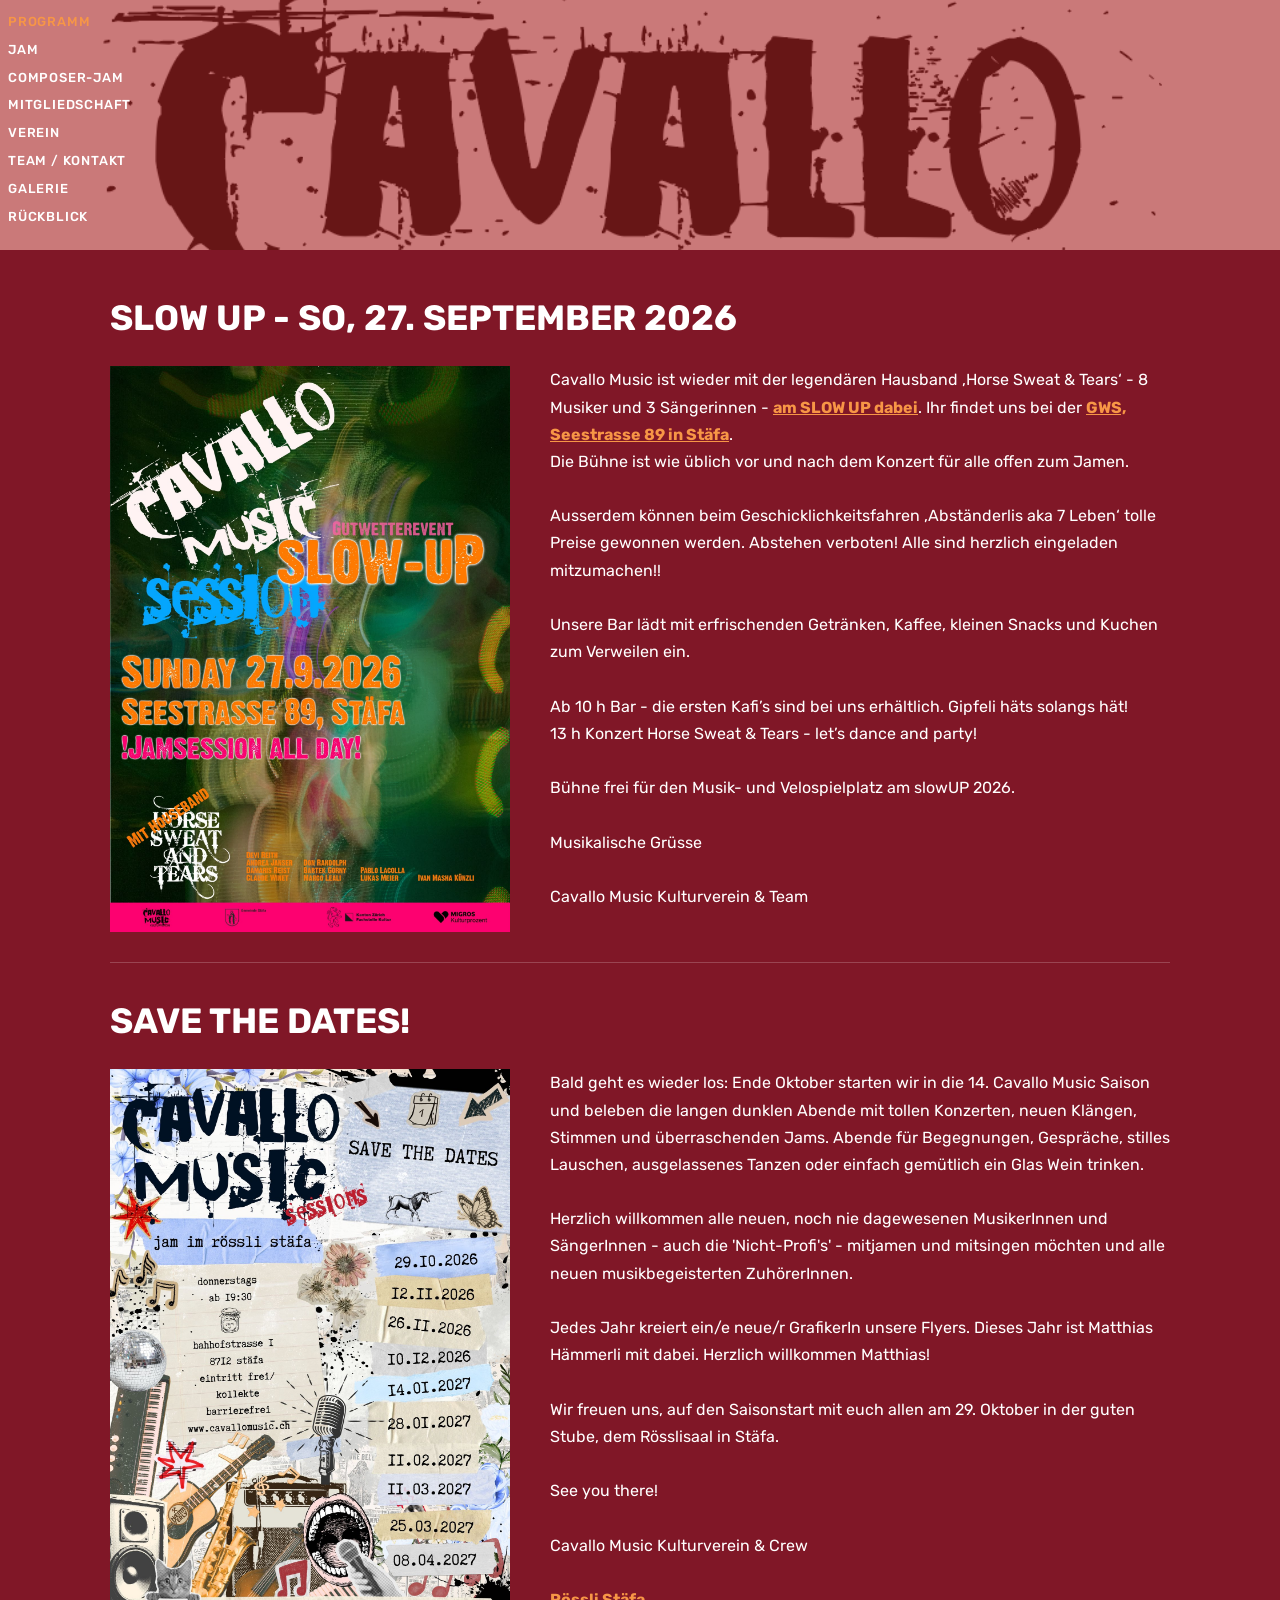
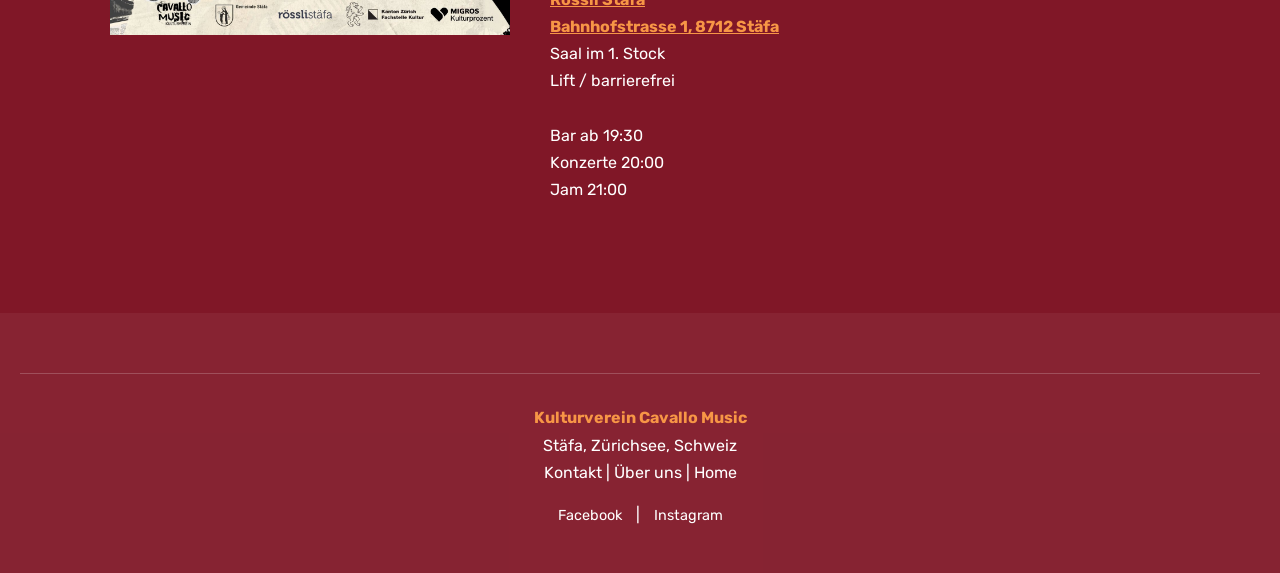
<file: index.html>
<!DOCTYPE html>
<html lang="de" xmlns="http://www.w3.org/1999/html">
<head>
    <title>Cavallo Music - Kulturverein Stäfa</title>
    <link href="https://www.cavallomusic.ch/" rel="canonical"/>
    <link href="pictures/favicon-16x16.png" rel="icon" type="image/svg+xml">
    <meta charset="UTF-8">
    <meta content="width=device-width, initial-scale=1.0" name="viewport">
    <meta content="Cavallo Music, Jazztage, Konzerte Stäfa, Jam Stäfa, Konzerte Zürichsee, Jam Zürichsee, Cavallo Infernale"
          name="description">
    <meta content="Musik, Konzerte, Jam, Kulturverein, Stäfa, Zürichsee" name="keywords">
    <meta content="Kulturverein Cavallo Music" name="author">

    <!-- Open Graph Tags -->
    <meta content="https://www.cavallomusic.ch/" property="og:url">
    <meta content="Cavallo Music - PROGRAMM" property="og:title">
    <meta content="Cavallo Music, Jazztage, Konzerte Stäfa, Jam Stäfa, Konzerte Zürichsee, Jam Zürichsee, Cavallo Infernale"
          property="og:description">
    <meta content="Kulturverein Cavallo Music" property="og:site_name">

    <!-- Google Fonts -->
    <link href="https://fonts.googleapis.com" rel="preconnect">
    <link crossorigin href="https://fonts.gstatic.com" rel="preconnect">
    <link href="https://fonts.googleapis.com/css2?family=Playfair+Display:wght@400;700&family=Rubik:wght@400;500&display=swap"
          rel="stylesheet">

    <link href="cavallo.css" rel="stylesheet">
</head>
<body>

<!-- Header Section -->
<div class="header-wrapper">
    <div class="header-overlay"></div>
    <img alt="Kulturverein Cavallo Music" src="pictures/header-bg.png" class="header-image"/>
</div>

<!-- Navigation -->
<nav class="main-nav">
    <ul>
        <li><a class="active" href="index.html">PROGRAMM</a></li>
        <li><a href="jam.html">JAM</a></li>
        <li><a href="composer-jam.html">COMPOSER-JAM</a></li>
        <li><a href="membership.html">MITGLIEDSCHAFT</a></li>
        <li><a href="verein.html">VEREIN</a></li>
        <li><a href="kontakt.html">TEAM / KONTAKT</a></li>
        <li><a href="gallery.html">GALERIE</a></li>
        <li><a href="archive.html">RÜCKBLICK</a></li>
    </ul>
</nav>

<main class="content">

    <h2>SLOW UP - SO, 27. SEPTEMBER 2026</h2>
    <div class="image-text-container">
        <img alt="Slow Up 2026 Flyer with Horse Sweat and Tears" class="left-image"
             src="pictures/past sessions/2026-09-27-slowup.jpeg"><br>
        <p>
        Cavallo Music ist wieder mit der legendären Hausband ‚Horse Sweat & Tears‘ - 8 Musiker und 3 Sängerinnen - <a
        class="location-link" href="https://www.slowup.ch/zuerichsee/de/programm-partner/programm.html#St%C3%A4fa-/-Uerikon"
        target="_blank">am SLOW UP dabei</a>. Ihr findet uns bei der <a class="location-link"
        href="https://maps.app.goo.gl/2xUx1U55FUFKXjUi8" target="_blank">GWS, Seestrasse 89 in Stäfa</a>.<br>
        Die Bühne ist wie üblich vor und nach dem Konzert für alle offen zum Jamen.<br>
        <br>
        Ausserdem können beim Geschicklichkeitsfahren ‚Abständerlis aka 7 Leben‘ tolle Preise gewonnen werden. Abstehen
        verboten! Alle sind herzlich eingeladen mitzumachen!!<br>
        <br>
        Unsere Bar lädt mit erfrischenden Getränken, Kaffee, kleinen Snacks und Kuchen zum Verweilen ein.<br>
        <br>
        Ab 10 h Bar - die ersten Kafi’s sind bei uns erhältlich. Gipfeli häts solangs hät!<br>
        13 h Konzert Horse Sweat & Tears - let’s dance and party!<br>
        <br>
        Bühne frei für den Musik- und Velospielplatz am slowUP 2026.<br>
        <br>
        Musikalische Grüsse<br>
        <br>
        Cavallo Music Kulturverein & Team
        </p>
    </div>

    <hr>

    <h2>SAVE THE DATES!</h2>
    <div class="image-text-container">
        <img alt="14. Cavallo Music Saison Flyer" class="left-image" src="pictures/save-the-dates-2026.jpg"><br>
        <p>
        Bald geht es wieder los: Ende Oktober starten wir in die 14. Cavallo Music Saison und beleben die langen dunklen
        Abende mit tollen Konzerten, neuen Klängen, Stimmen und überraschenden Jams. Abende für Begegnungen, Gespräche,
        stilles Lauschen, ausgelassenes Tanzen oder einfach gemütlich ein Glas Wein trinken.<br>
        <br>
        Herzlich willkommen alle neuen, noch nie dagewesenen MusikerInnen und SängerInnen - auch die 'Nicht-Profi's' -
        mitjamen und mitsingen möchten und alle neuen musikbegeisterten ZuhörerInnen.<br>
        <br>
        Jedes Jahr kreiert ein/e neue/r GrafikerIn unsere Flyers. Dieses Jahr ist Matthias Hämmerli mit dabei. Herzlich
        willkommen Matthias!<br>
        <br>
        Wir freuen uns, auf den Saisonstart mit euch allen am 29. Oktober in der guten Stube, dem Rösslisaal in
        Stäfa.<br>
        <br>
        See you there!<br>
        <br>
        Cavallo Music Kulturverein & Crew<br>
        <br>
        <a class="location-link" href="https://maps.app.goo.gl/qdCdKWtQGKeM43eM9" target="_blank" rel="noopener noreferrer">
        Rössli Stäfa<br>
        Bahnhofstrasse 1, 8712 Stäfa<br>
        </a>
        Saal im 1. Stock<br>
        Lift / barrierefrei<br>
        <br>
        Bar ab 19:30<br>
        Konzerte 20:00<br>
        Jam 21:00
        </p>
    </div>
</main>

<footer class="site-footer">
    <hr>
    <p>
        <strong>Kulturverein Cavallo Music</strong><br>
        Stäfa, Zürichsee, Schweiz<br>
        <a href="kontakt.html">Kontakt</a> |
        <a href="verein.html">Über uns</a> |
        <a href="index.html">Home</a>
    </p>
    <p class="footer-links">
        <a href="https://www.facebook.com/cavallomusic" rel="noopener" target="_blank">Facebook</a> |
        <a href="https://instagram.com/cavallomusic" rel="noopener" target="_blank">Instagram</a>
    </p>
</footer>

</body>
</html>
</file>
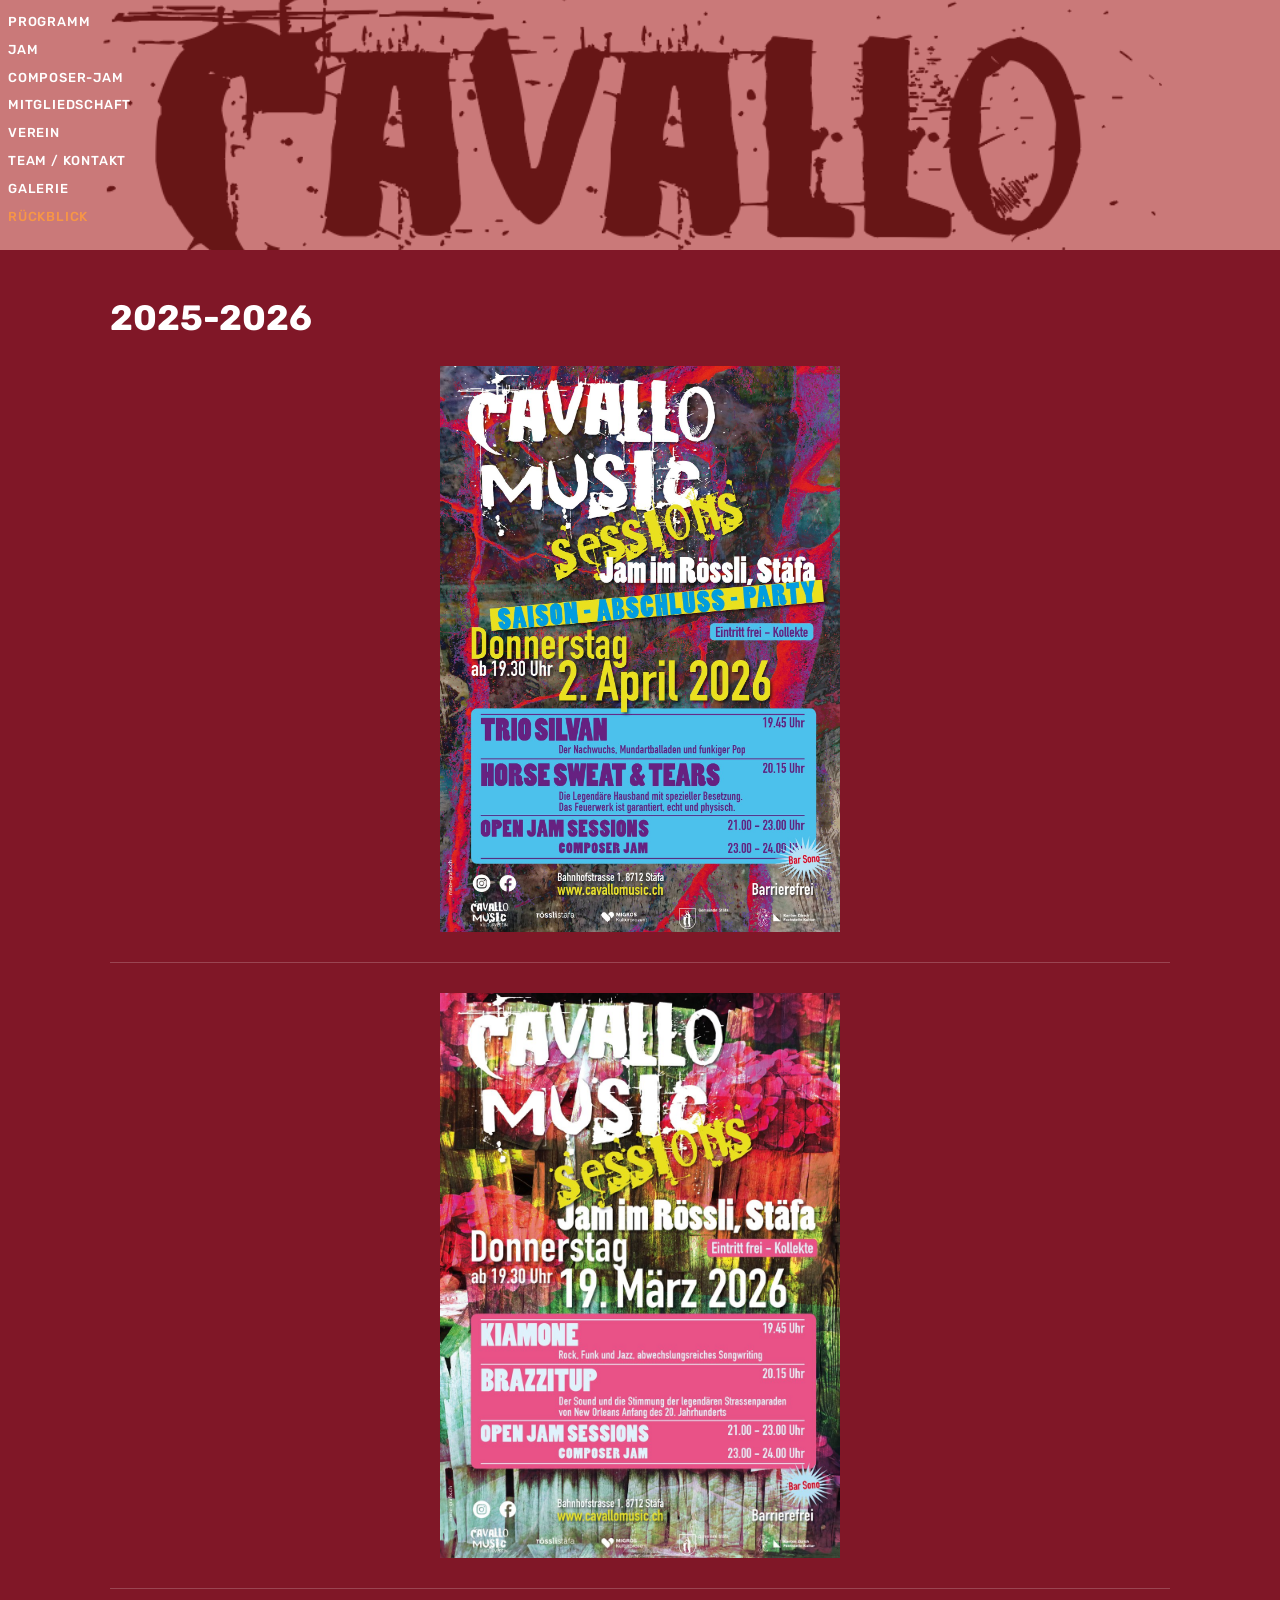
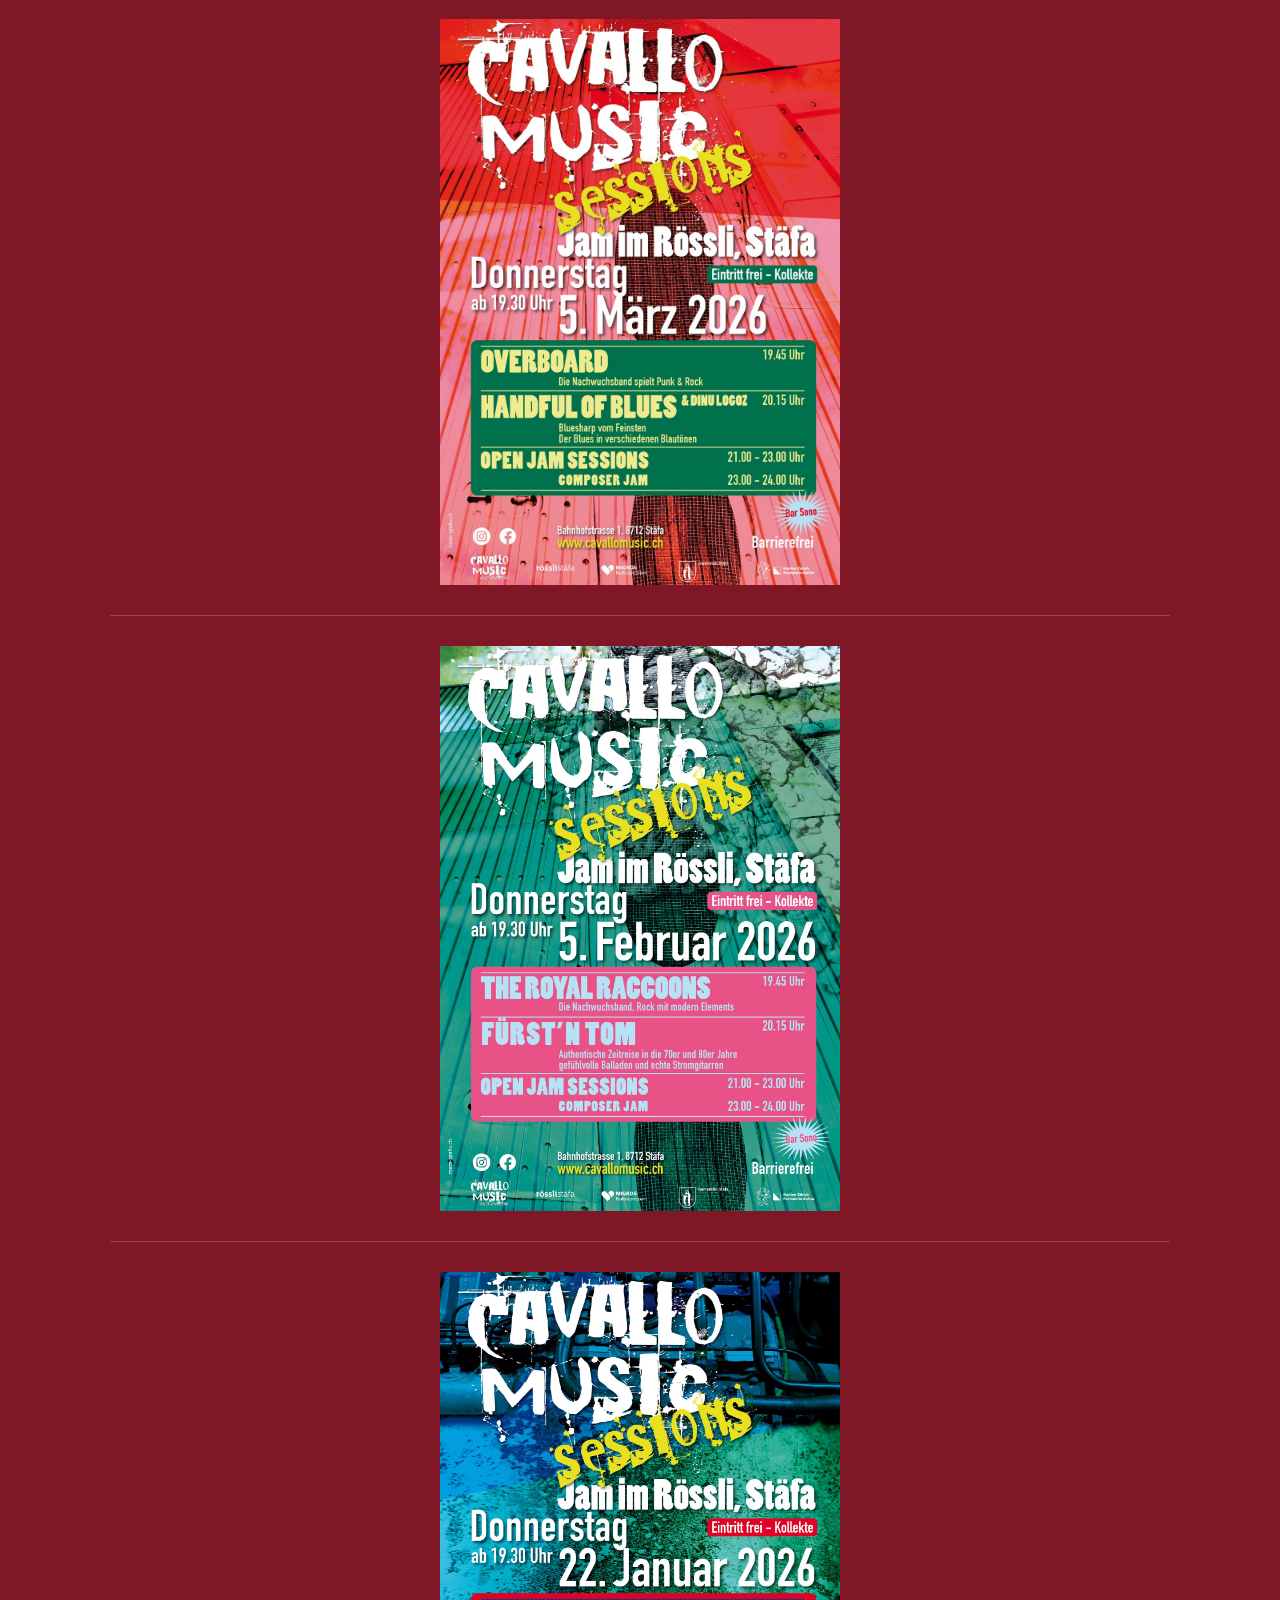
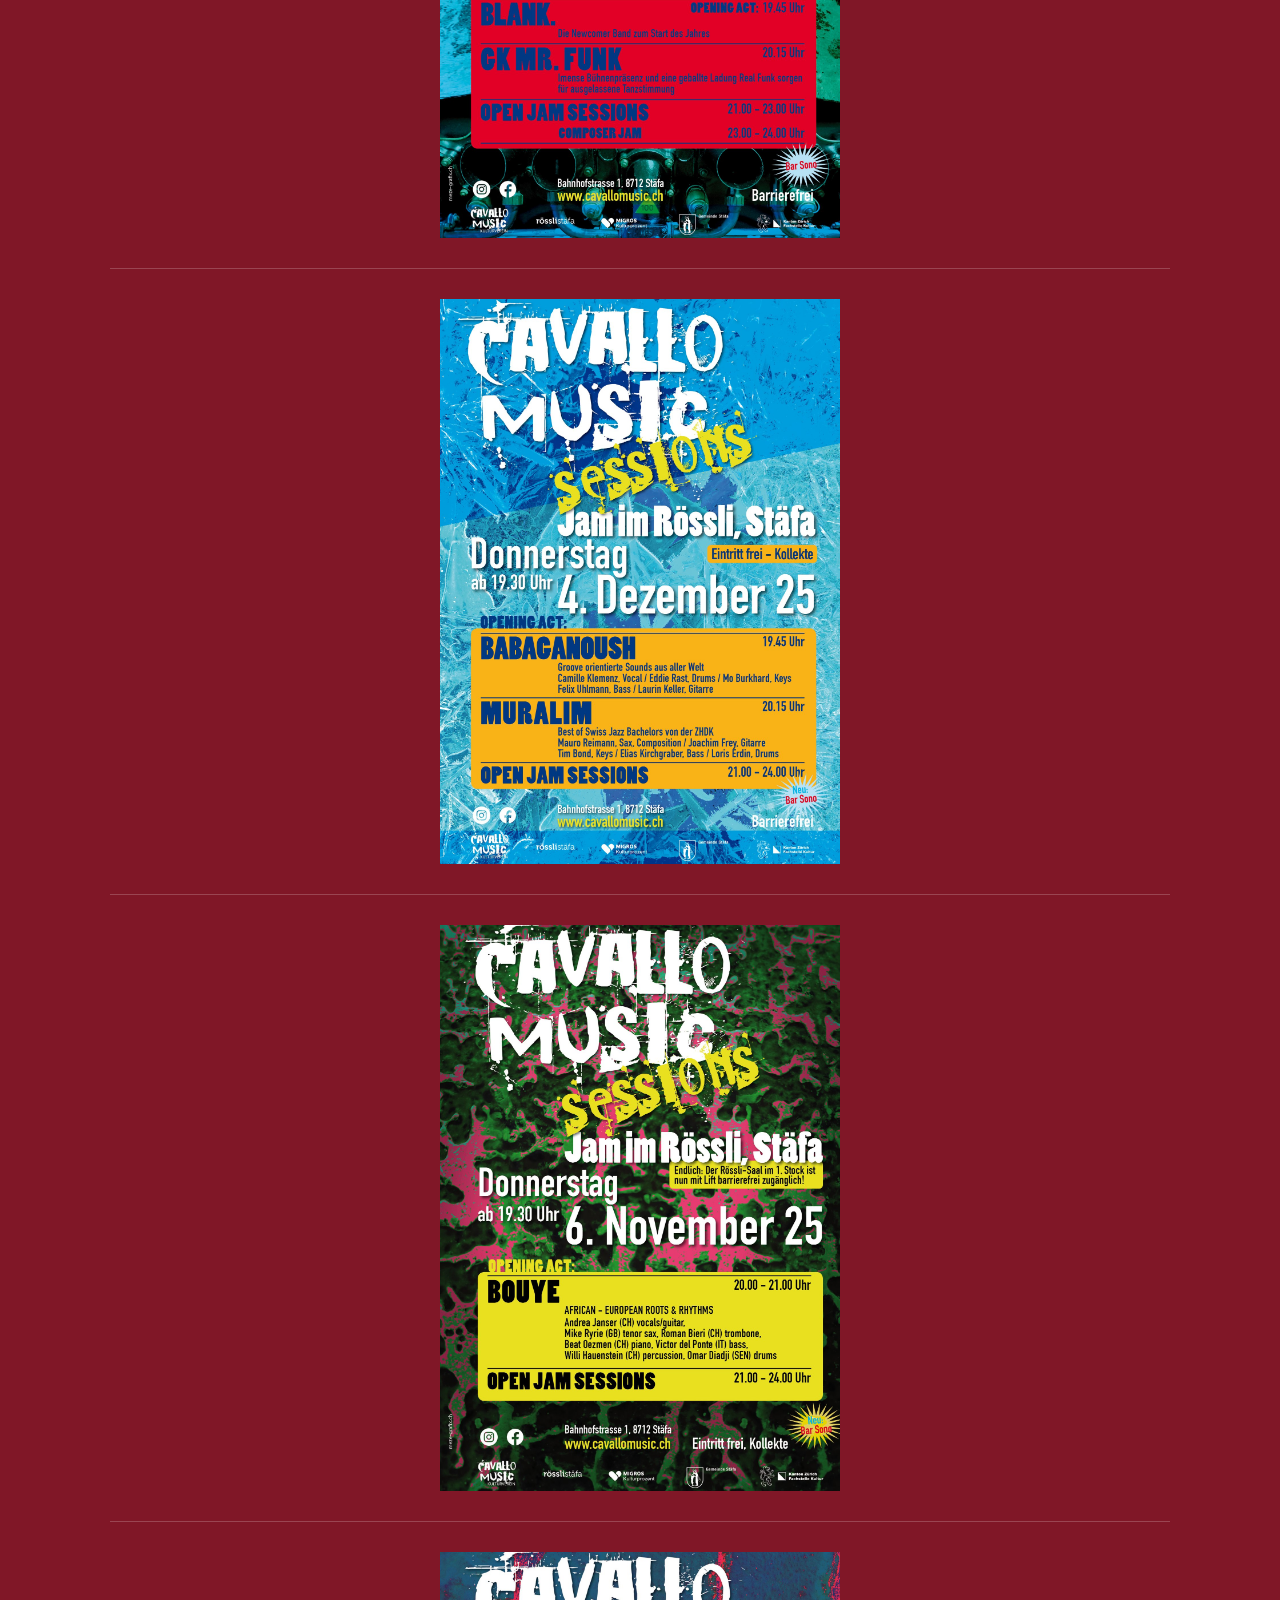
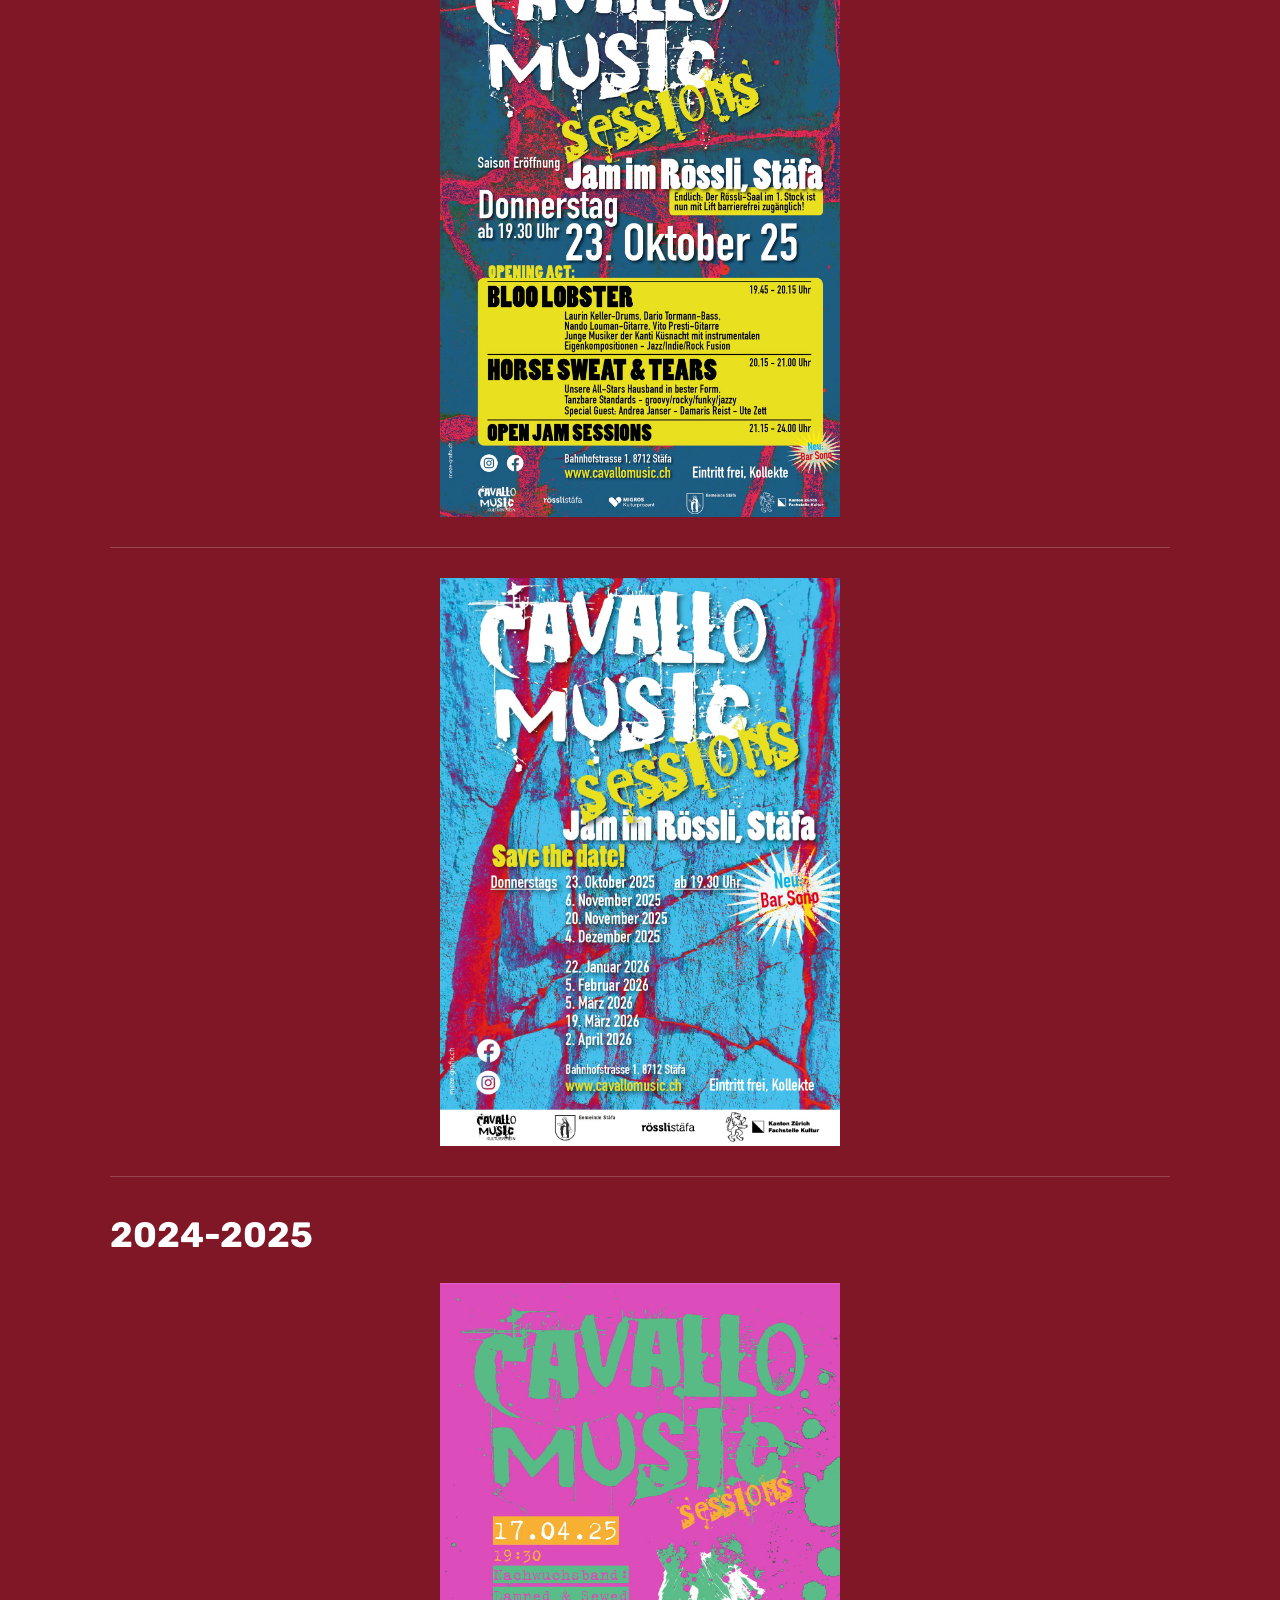
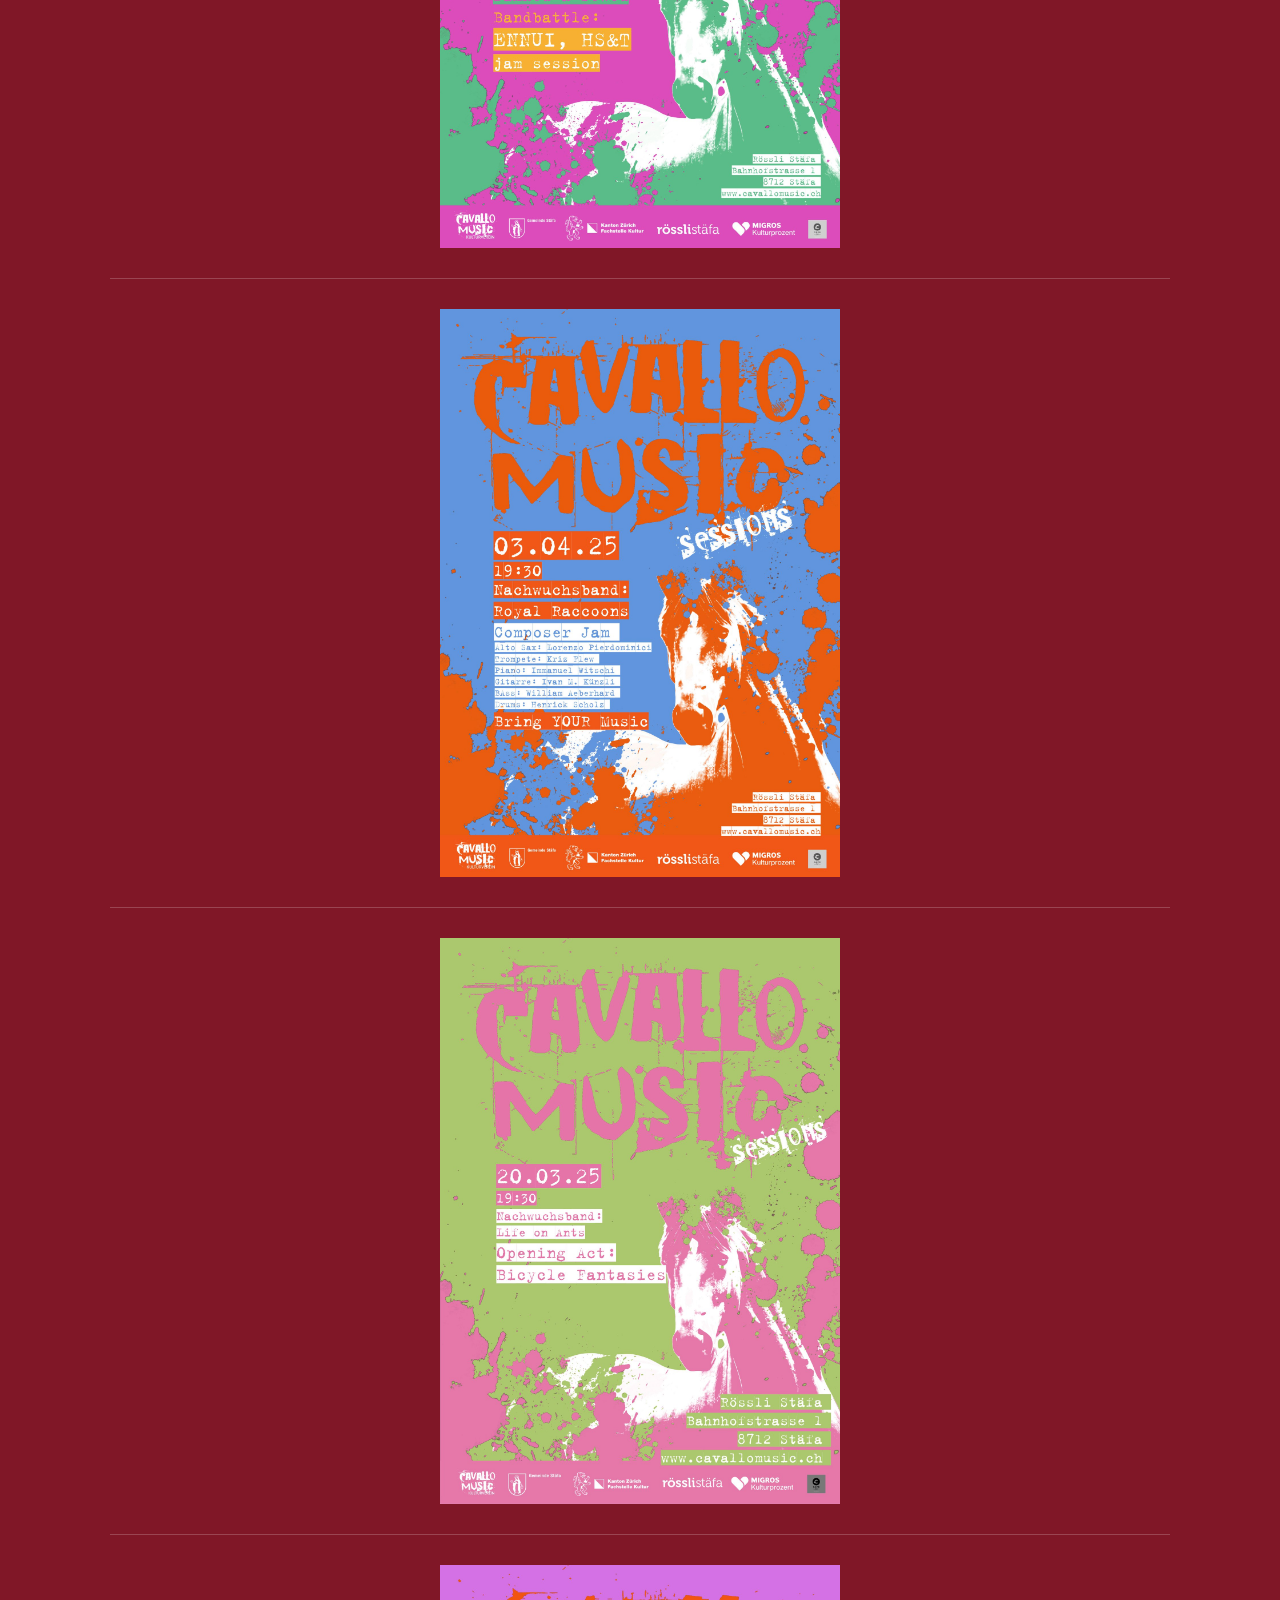
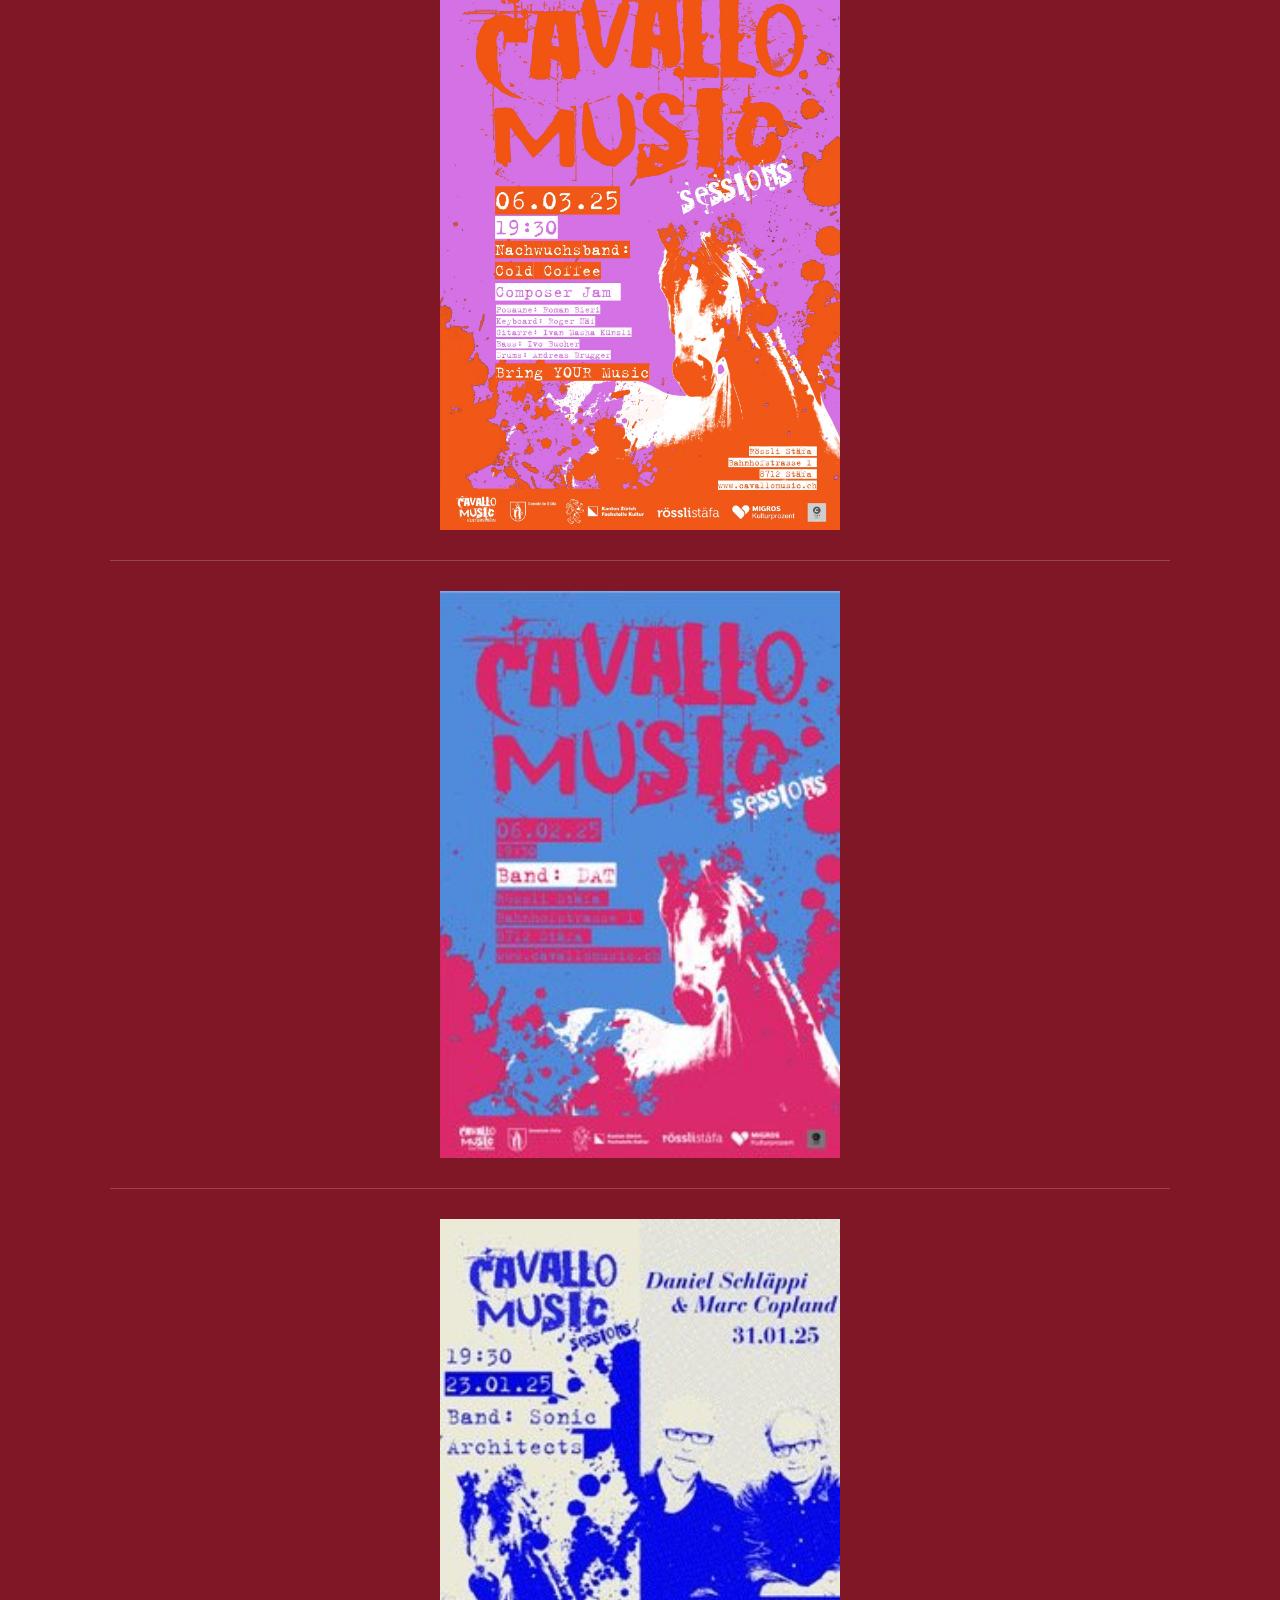
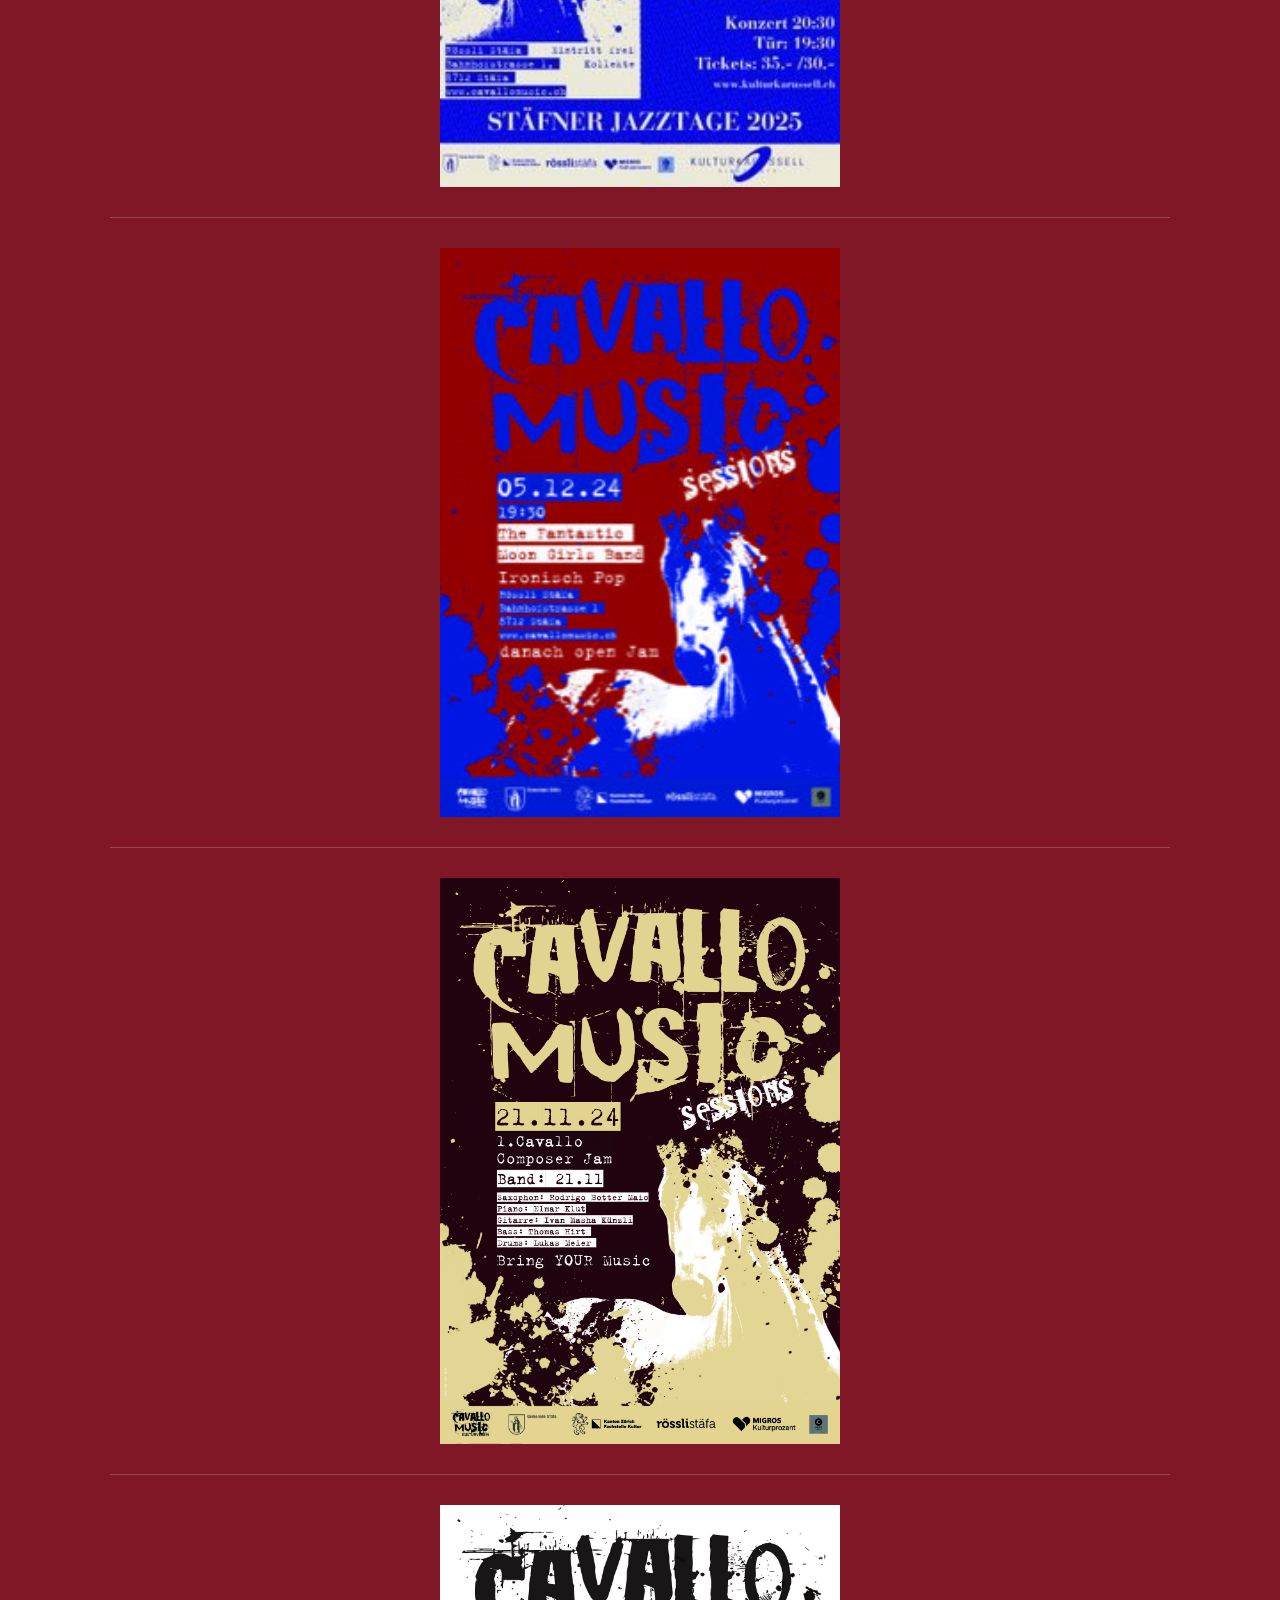
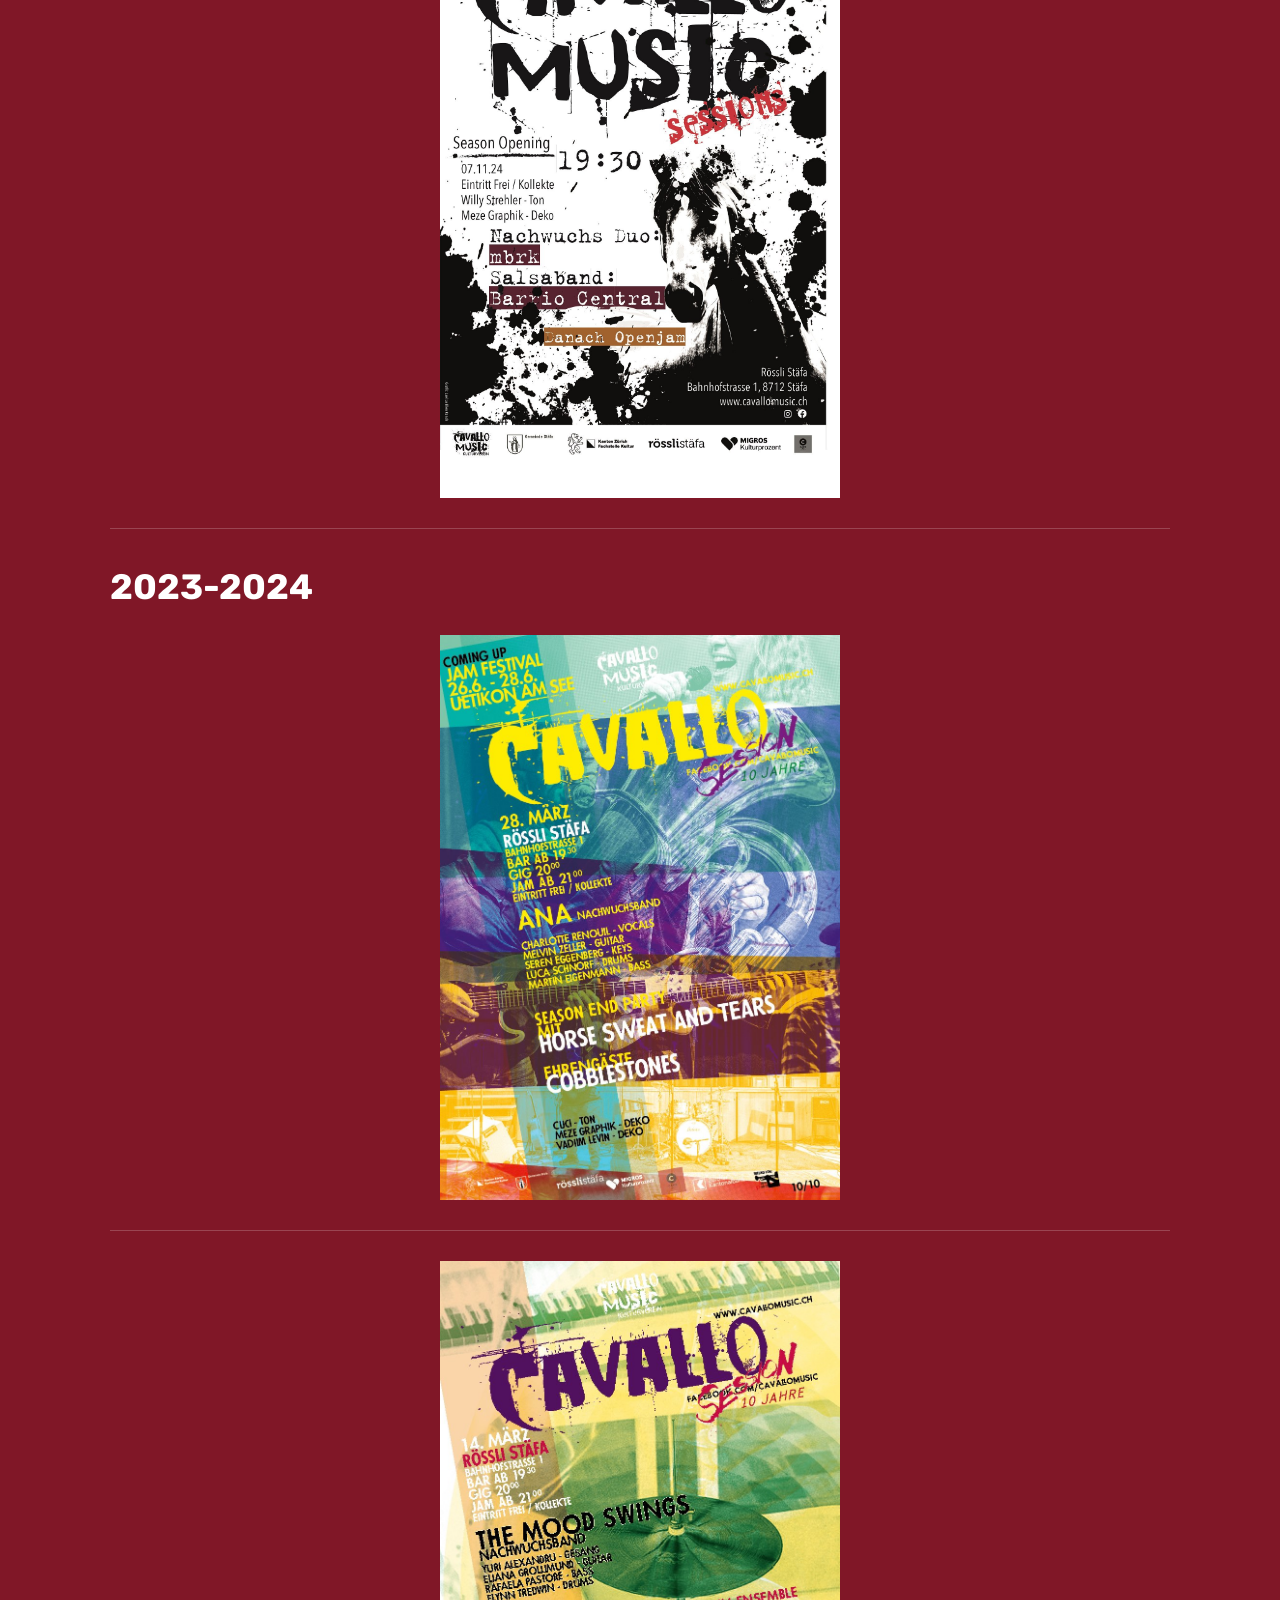
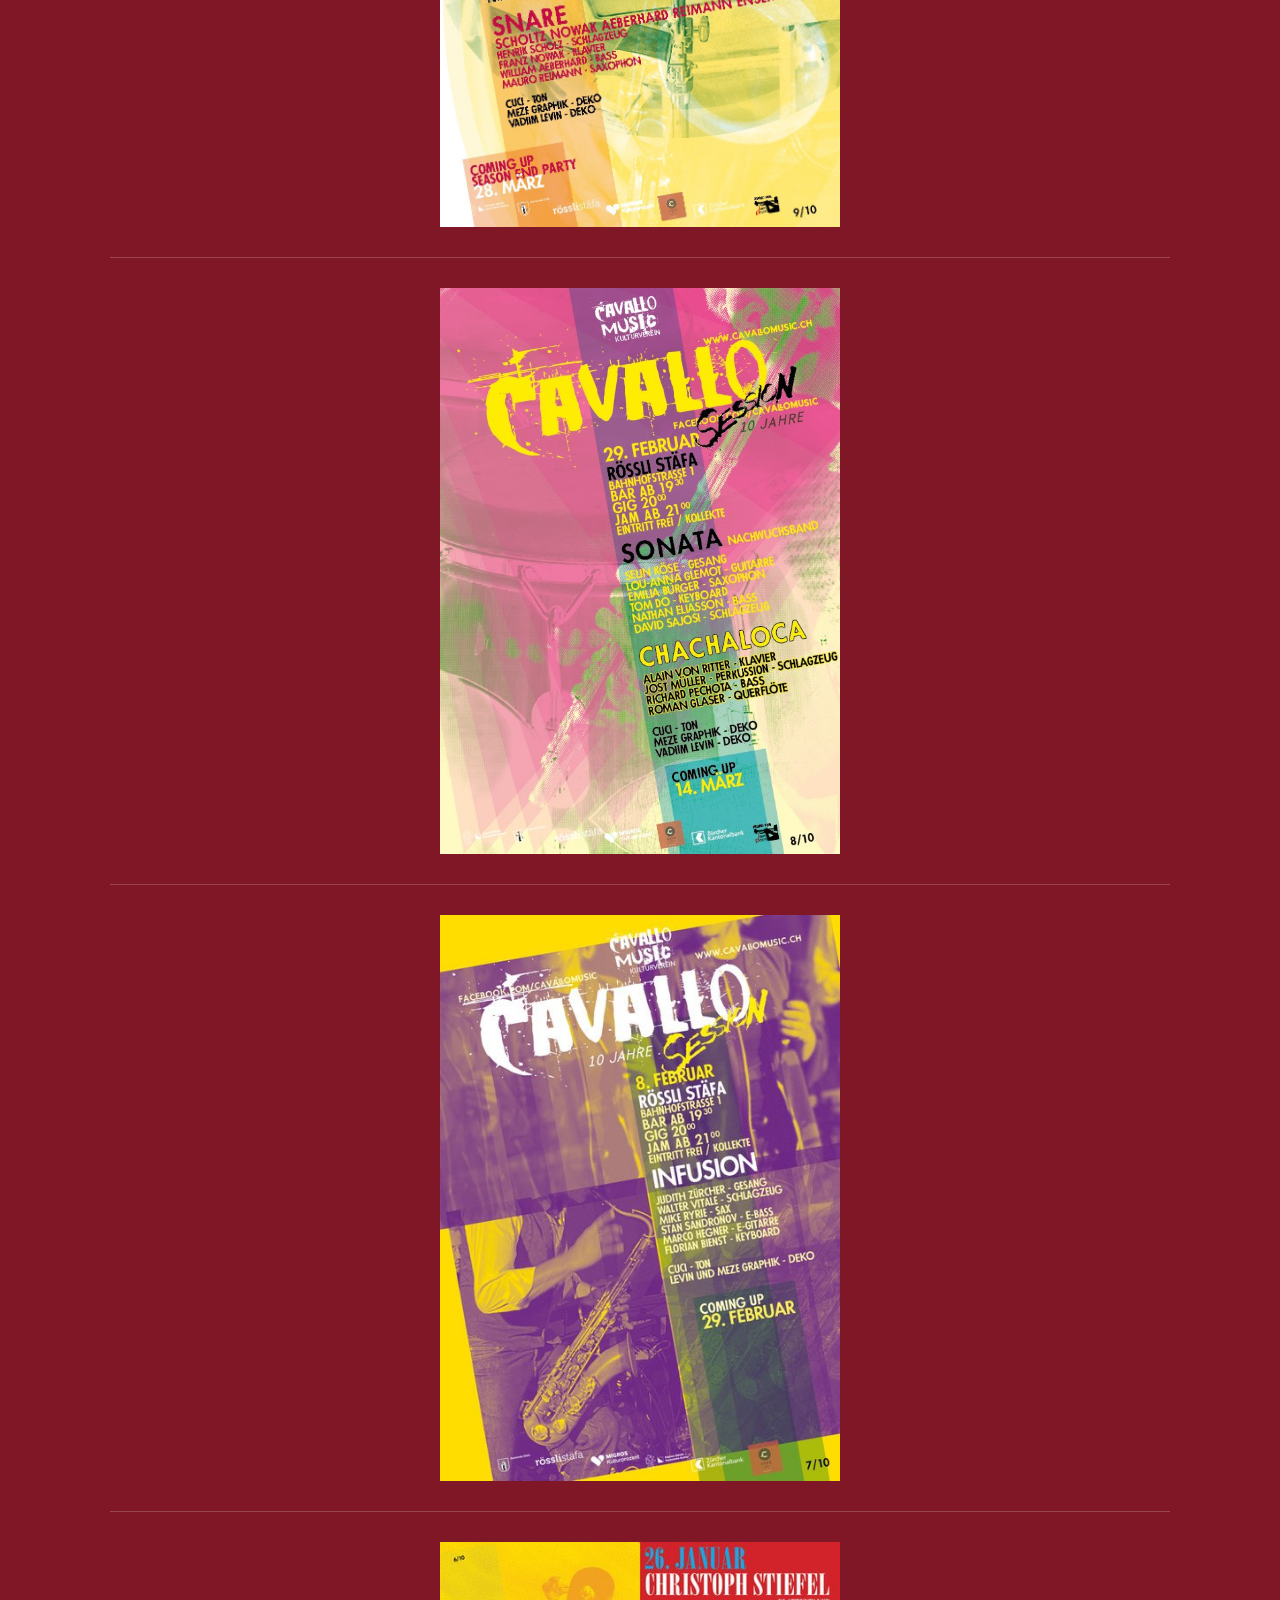
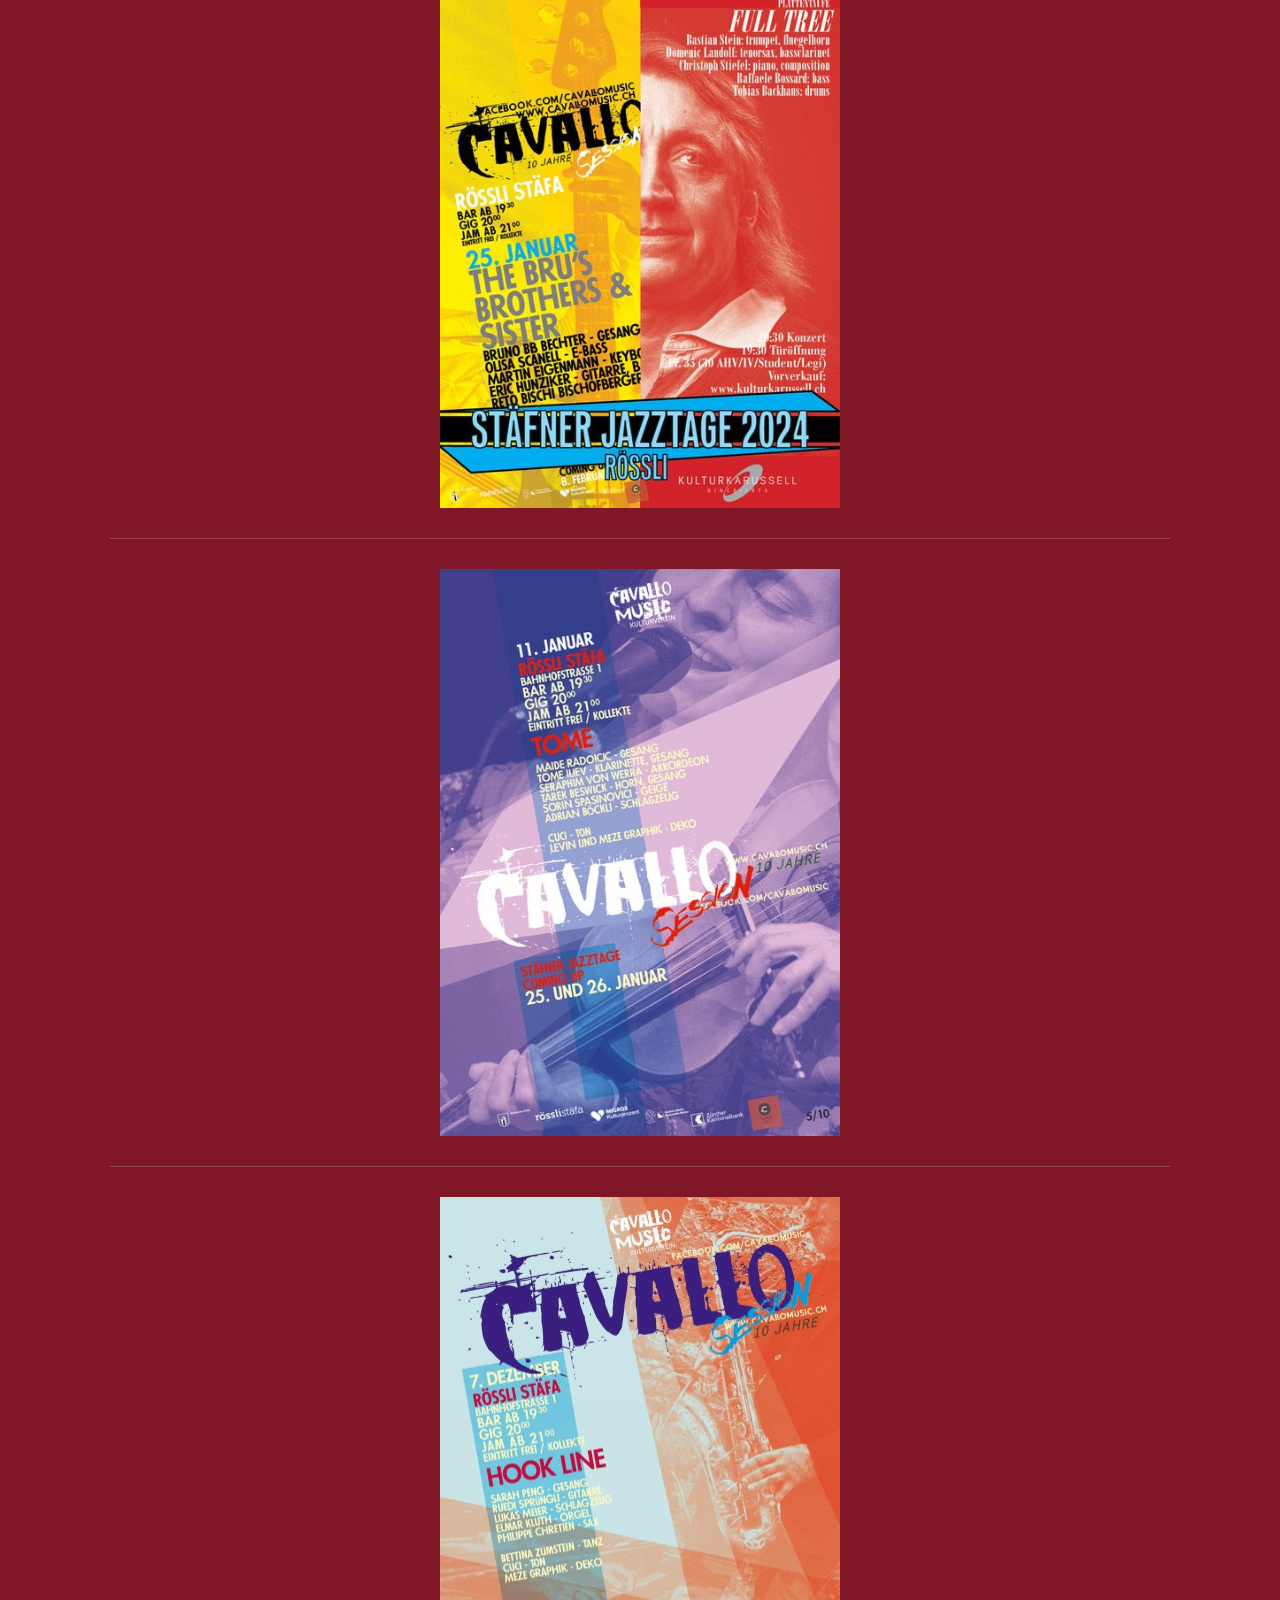
<file: archive.html>
<!DOCTYPE html>
<html lang="de">
<head>
    <title>Cavallo Music - Jam Sessions Archiv 2013-2026</title>
    <link rel="canonical" href="https://www.cavallomusic.ch/archive.html" />
    <link rel="icon" href="pictures/favicon-16x16.png" type="image/svg+xml">
    <meta charset="UTF-8">
    <meta name="viewport" content="width=device-width, initial-scale=1.0">
    <meta name="description" content="Archiv der Jam Sessions und Konzerte von Cavallo Music 2013-2026">
    <meta name="keywords" content="Archiv, Jam Sessions, Konzerte, Geschichte, Rückblick">
    
    <link rel="preconnect" href="https://fonts.googleapis.com">
    <link rel="preconnect" href="https://fonts.gstatic.com" crossorigin>
    <link href="https://fonts.googleapis.com/css2?family=Playfair+Display:wght@400;700&family=Rubik:wght@400;500&display=swap" rel="stylesheet">
    
    <link rel="stylesheet" href="cavallo.css">
</head>
<body>

<!-- Header Section -->
<div class="header-wrapper">
    <div class="header-overlay"></div>
    <img alt="Kulturverein Cavallo Music" src="pictures/header-bg.png" class="header-image"/>
</div>

<!-- Navigation -->
<nav class="main-nav">
    <ul>
        <li><a href="index.html">PROGRAMM</a></li>
        <li><a href="jam.html">JAM</a></li>
        <li><a href="composer-jam.html">COMPOSER-JAM</a></li>
        <li><a href="membership.html">MITGLIEDSCHAFT</a></li>
        <li><a href="verein.html">VEREIN</a></li>
        <li><a href="kontakt.html">TEAM / KONTAKT</a></li>
        <li><a href="gallery.html">GALERIE</a></li>
        <li><a href="archive.html" class="active">RÜCKBLICK</a></li>
    </ul>
</nav>

<main class="content">
    <h2>2025-2026</h2>
    <img class="full-width-img" src="pictures/past sessions/2026-04-02-cbf3eb30-9449-43ad-97f0-74b971a2b69a.jpg">
    <hr>
    <img class="full-width-img" src="pictures/past sessions/2026-03-19-1a3fb62d-a935-45ad-ace9-eff94867114c.jpg">
    <hr>
    <img class="full-width-img" src="pictures/past sessions/2026-03-05-7a8882db-81e6-4cb1-b926-70496d1b3d42.jpg">
    <hr>
    <img class="full-width-img" src="pictures/past sessions/2026-02-05-90146de8-08c2-41a5-94c4-aaa986cfe14d.jpg">
    <hr>
    <img class="full-width-img" src="pictures/past sessions/2026-01-22-e59391b9-adaa-4e2e-9b7a-7493e39a31db.jpg">
    <hr>
    <img class="full-width-img" src="pictures/past sessions/2025-12-04-500fbce2-8b3a-4b6f-a3e2-78f9f7cbdba4.jpg">
    <hr>
    <img class="full-width-img" src="pictures/past sessions/2025-11-06-3ce3cb63-8339-4d23-8e59-c4ff1e75a31b.jpg">
    <hr>
    <img class="full-width-img" src="pictures/past sessions/2025-10-23-c84741da-df68-40ff-be40-a285ba5e9622.jpg">
    <hr>
    <img class="full-width-img" src="pictures/past sessions/2025-10-23-b032fdaa-920c-41dc-92ca-02a25b0f5a7c.jpg">
    <hr>
    <h2>2024-2025</h2>
    <img class="full-width-img" src="pictures/past sessions/2025-04-17-9786fe4a-82b6-49f3-8d5f-d994d94a8739.jpg">
    <hr>
    <img class="full-width-img" src="pictures/past sessions/2025-04-03-5a6b19bc-26ba-4347-bfda-44708fb1c79b.jpg">
    <hr>
    <img class="full-width-img" src="pictures/past sessions/2025-03-20-268c027b-7d80-4118-8e29-19f982d8c32d.jpg">
    <hr>
    <img class="full-width-img" src="pictures/past sessions/2025-03-06-c5016553-9840-49b3-b94c-977fd60edc16.jpg">
    <hr>
    <img class="full-width-img" src="pictures/past sessions/2025-02-06-6bb703fd-af96-4087-badc-7057d8a5b3c9.jpg">
    <hr>
    <img class="full-width-img" src="pictures/past sessions/2025-01-23-4db559b1-ef7b-440e-a4c3-caeb99ac7047.jpg">
    <hr>
    <img class="full-width-img" src="pictures/past sessions/2024-12-05-ae0f5daa-fe45-42c6-829c-0b54acf6c33c.jpg">
    <hr>
    <img class="full-width-img" src="pictures/past sessions/2024-11-21-3f8de264-a83b-4522-a5b8-888b6dadd803.jpg">
    <hr>
    <img class="full-width-img" src="pictures/past sessions/2024-11-07-a100241e-20f6-42d5-b217-7966d94cfdbd.jpg">
    <hr>
    <h2>2023-2024</h2>
    <img class="full-width-img" src="pictures/past sessions/2024-03-28-2424cc02-86e8-4bbd-8466-0527c7d7b1af.jpg">
    <hr>
    <img class="full-width-img" src="pictures/past sessions/2024-03-14-85a80e2e-a97b-492c-af96-3c543d9fe182.jpg">
    <hr>
    <img class="full-width-img" src="pictures/past sessions/2024-02-29-661c34ca-c784-4b02-8e81-646dab6cd69a.jpg">
    <hr>
    <img class="full-width-img" src="pictures/past sessions/2024-02-08-13452883-1b55-4dd1-804f-46d8d68c59cc.jpg">
    <hr>
    <img class="full-width-img" src="pictures/past sessions/2024-01-25-7bea6b6a-e0df-4acc-be37-8930c2748015.jpg">
    <hr>
    <img class="full-width-img" src="pictures/past sessions/2024-01-11-5a48a117-c601-4145-9584-5a25c232452d.jpg">
    <hr>
    <img class="full-width-img" src="pictures/past sessions/2023-12-07-ecf88fb8-0fd4-4537-bd4f-a66cc659d6fb.jpg">
    <hr>
    <img class="full-width-img" src="pictures/past sessions/2023-11-23-63ba28ed-ed0b-43f0-ad48-b417aafa0914.jpg">
    <hr>
    <img class="full-width-img" src="pictures/past sessions/2023-11-09-3c282000-0571-459d-a2fd-928577a8c280.jpg">
    <hr>
    <img class="full-width-img" src="pictures/past sessions/2023-10-26-a4826729-4c41-4ecd-b765-94e0b0bdead9.jpg">
    <hr>
    <img class="full-width-img" src="pictures/past sessions/2023-09-24-40e340bb-c69e-4ec0-a403-d6de14cb8449.jpg">
    <hr>
    <h2>2022-2023</h2>
    <img class="full-width-img" src="pictures/past sessions/2023-08-31-b217bf53-03d5-4c4d-9a25-d45c847e5d11.jpg">
    <hr>
    <img class="full-width-img" src="pictures/past sessions/2023-06-22-8a796627-2d6e-4789-ac57-dafef832f366.jpg">
    <hr>
    <img class="full-width-img" src="pictures/past sessions/2023-04-06-d052c1ec-3e2c-4b59-a247-f26ae6acaa87.jpg">
    <hr>
    <img class="full-width-img" src="pictures/past sessions/2023-03-23-2d233db2-8a5d-4fee-87d7-744ab77951f4.jpg">
    <hr>
    <img class="full-width-img" src="pictures/past sessions/2023-03-09-bdd12527-3ed4-405d-b6e6-d1eeeea249ad.jpg">
    <hr>
    <img class="full-width-img" src="pictures/past sessions/2023-03-09-3d1567c8-3772-41c1-8592-c408dfd303f8.jpg">
    <hr>
    <img class="full-width-img" src="pictures/past sessions/2023-02-09-4cfed4b9-0c0b-42e8-acba-234021c7f649.jpg">
    <hr>
    <img class="full-width-img" src="pictures/past sessions/2023-01-12-c03e22d8-4153-4811-930f-9f48493beadb.jpg">
    <hr>
    <img class="full-width-img" src="pictures/past sessions/2022-12-15-5d8c8f92-f6c6-4cf9-bcf3-4ae7266bbcca.jpg">
    <hr>
    <img class="full-width-img" src="pictures/past sessions/2022-11-03-dc084ff8-947b-4e68-af0b-82f6a67b5800.jpg">
    </p>
</main>

<footer class="site-footer">
    <hr>
    <p>
        <strong>Kulturverein Cavallo Music</strong><br>
            Stäfa, Zürichsee, Schweiz<br>
        <a href="kontakt.html">Kontakt</a> | 
        <a href="verein.html">Über uns</a> | 
        <a href="index.html">Home</a>
    </p>
    <p class="footer-links">
        <a href="https://www.facebook.com/cavallomusic" target="_blank" rel="noopener">Facebook</a> | 
        <a href="https://instagram.com/cavallomusic" target="_blank" rel="noopener">Instagram</a>
    </p>
</footer>

</body>
</html>
</file>
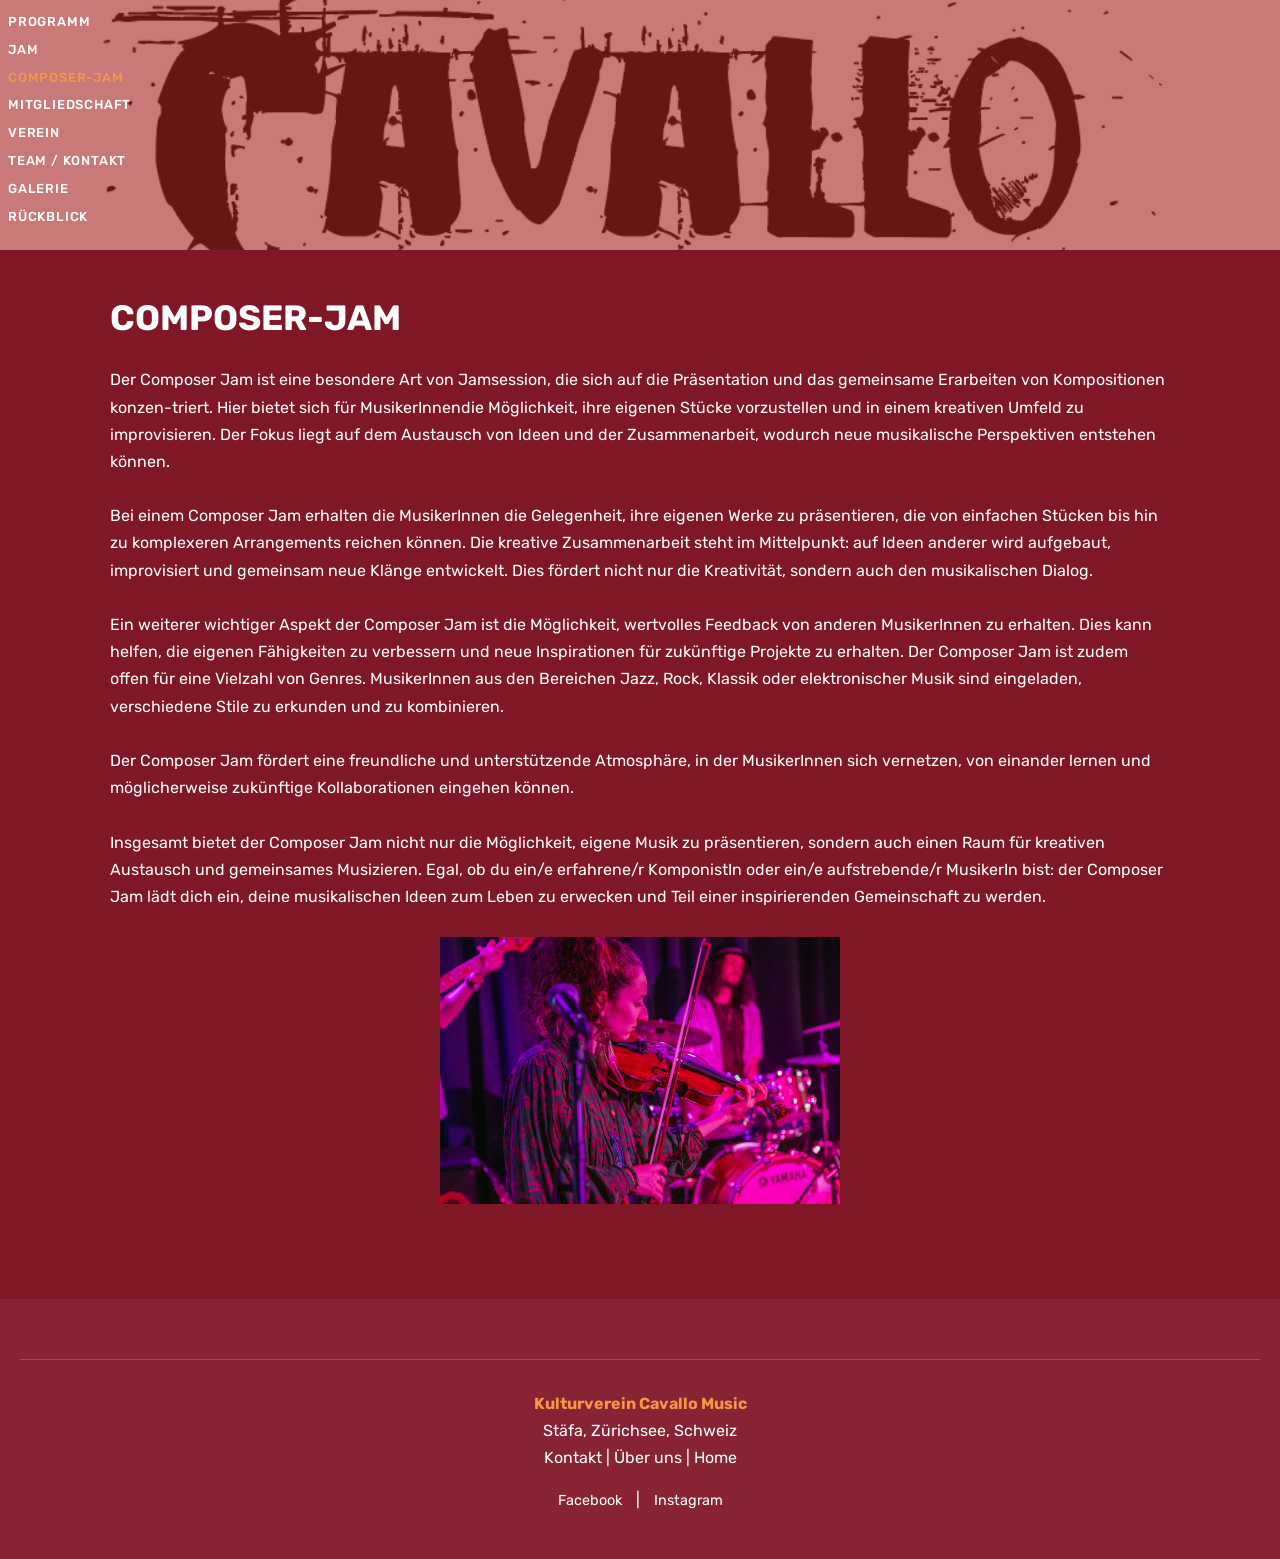
<file: composer-jam.html>
<!DOCTYPE html>
<html lang="de">
<head>
    <title>Cavallo Music - COMPOSER-JAM</title>
    <link rel="canonical" href="https://www.cavallomusic.ch/composer-jam.html" />
    <link rel="icon" href="pictures/favicon-16x16.png" type="image/svg+xml">
    <meta charset="UTF-8">
    <meta name="viewport" content="width=device-width, initial-scale=1.0">
    <meta name="description" content="Composer-Jam - Spezielle Jam Sessions für Komponisten und Komponistinnen">
    <meta name="keywords" content="Composer Jam, Komponisten, Originalmusik, Stäfa">
    
    <link rel="preconnect" href="https://fonts.googleapis.com">
    <link rel="preconnect" href="https://fonts.gstatic.com" crossorigin>
    <link href="https://fonts.googleapis.com/css2?family=Playfair+Display:wght@400;700&family=Rubik:wght@400;500&display=swap" rel="stylesheet">
    
    <link rel="stylesheet" href="cavallo.css">
</head>
<body>

<!-- Header Section -->
<div class="header-wrapper">
    <div class="header-overlay"></div>
    <img alt="Kulturverein Cavallo Music" src="pictures/header-bg.png" class="header-image"/>
</div>

<!-- Navigation -->
<nav class="main-nav">
    <ul>
        <li><a href="index.html">PROGRAMM</a></li>
        <li><a href="jam.html">JAM</a></li>
        <li><a href="composer-jam.html" class="active">COMPOSER-JAM</a></li>
        <li><a href="membership.html">MITGLIEDSCHAFT</a></li>
        <li><a href="verein.html">VEREIN</a></li>
        <li><a href="kontakt.html">TEAM / KONTAKT</a></li>
        <li><a href="gallery.html">GALERIE</a></li>
        <li><a href="archive.html">RÜCKBLICK</a></li>
    </ul>
</nav>

<main class="content">

    <h2>COMPOSER-JAM</h2>
    <p>
        Der Composer Jam ist eine besondere Art von Jamsession, die sich auf die Präsentation und das gemeinsame Erarbeiten von Kompositionen konzen-triert. Hier bietet sich für MusikerInnendie Möglichkeit, ihre eigenen Stücke vorzustellen und in einem kreativen Umfeld zu improvisieren. Der Fokus liegt auf dem Austausch von Ideen und der Zusammenarbeit, wodurch neue musikalische Perspektiven entstehen können.<br>
        <br>
        Bei einem Composer Jam erhalten die MusikerInnen die Gelegenheit, ihre eigenen Werke zu präsentieren, die von einfachen Stücken bis hin zu komplexeren Arrangements reichen können. Die kreative Zusammenarbeit steht im Mittelpunkt: auf Ideen anderer wird aufgebaut, improvisiert und gemeinsam neue Klänge entwickelt. Dies fördert nicht nur die Kreativität, sondern auch den musikalischen Dialog.<br>
        <br>
        Ein weiterer wichtiger Aspekt der Composer Jam ist die Möglichkeit, wertvolles Feedback von anderen MusikerInnen zu erhalten. Dies kann helfen, die eigenen Fähigkeiten zu verbessern und neue Inspirationen für zukünftige Projekte zu erhalten. Der Composer Jam ist zudem offen für eine Vielzahl von Genres. MusikerInnen aus den Bereichen Jazz, Rock, Klassik oder elektronischer Musik sind eingeladen, verschiedene Stile zu erkunden und zu kombinieren.<br>
        <br>
        Der Composer Jam fördert eine freundliche und unterstützende Atmosphäre, in der MusikerInnen sich vernetzen, von einander lernen und möglicherweise zukünftige Kollaborationen eingehen können.<br>
        <br>
        Insgesamt bietet der Composer Jam nicht nur die Möglichkeit, eigene Musik zu präsentieren, sondern auch einen Raum für kreativen Austausch und gemeinsames Musizieren. Egal, ob du ein/e erfahrene/r KomponistIn oder ein/e aufstrebende/r MusikerIn bist: der Composer Jam lädt dich ein, deine musikalischen Ideen zum Leben zu erwecken und Teil einer inspirierenden Gemeinschaft zu werden.<br>
        <br>
        <img class="full-width-img" alt="violin player in magenta light" class="full-width-img" src="pictures/violin player.jpg"/>
    </p>

</main>

<footer class="site-footer">
    <hr>
    <p>
        <strong>Kulturverein Cavallo Music</strong><br>
        Stäfa, Zürichsee, Schweiz<br>
        <a href="kontakt.html">Kontakt</a> |
        <a href="verein.html">Über uns</a> |
        <a href="index.html">Home</a>
    </p>
    <p class="footer-links">
        <a href="https://www.facebook.com/cavallomusic" target="_blank" rel="noopener">Facebook</a> |
        <a href="https://instagram.com/cavallomusic" target="_blank" rel="noopener">Instagram</a>
    </p>
</footer>

</body>
</html>
</file>
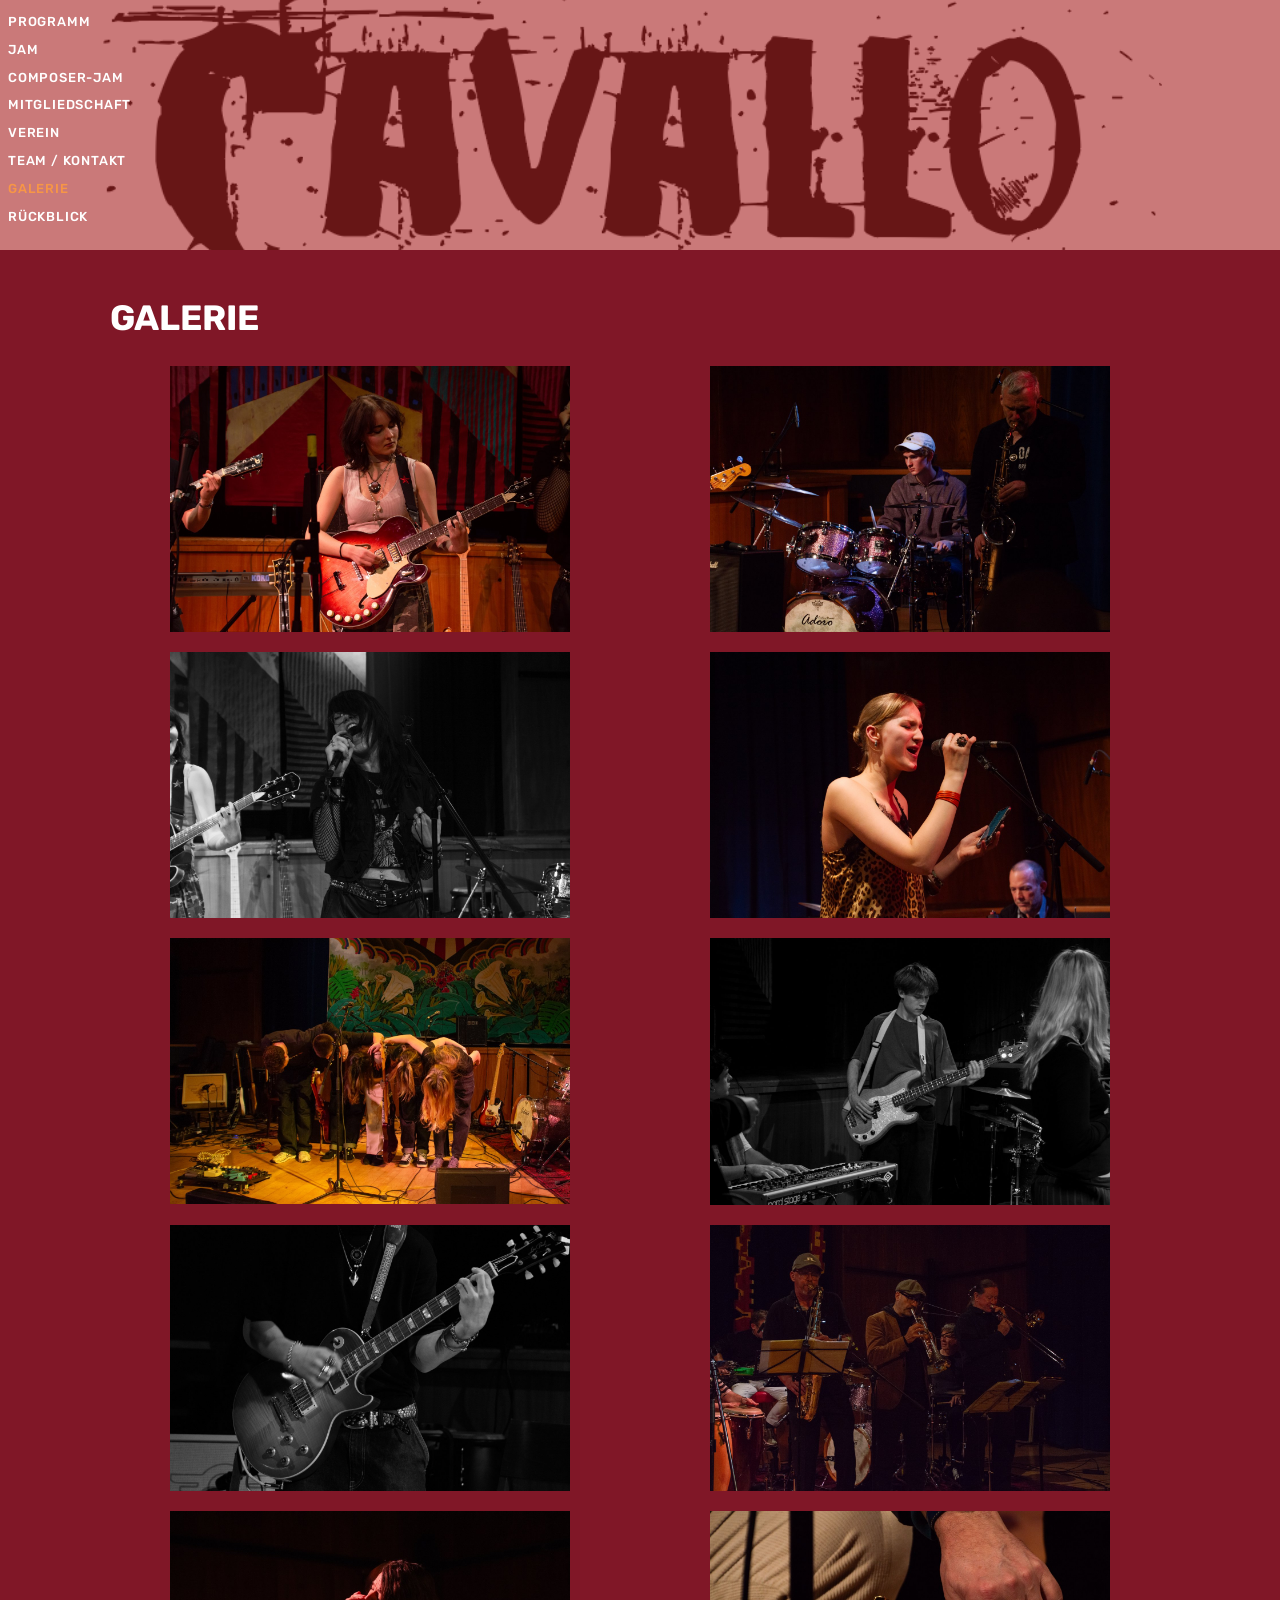
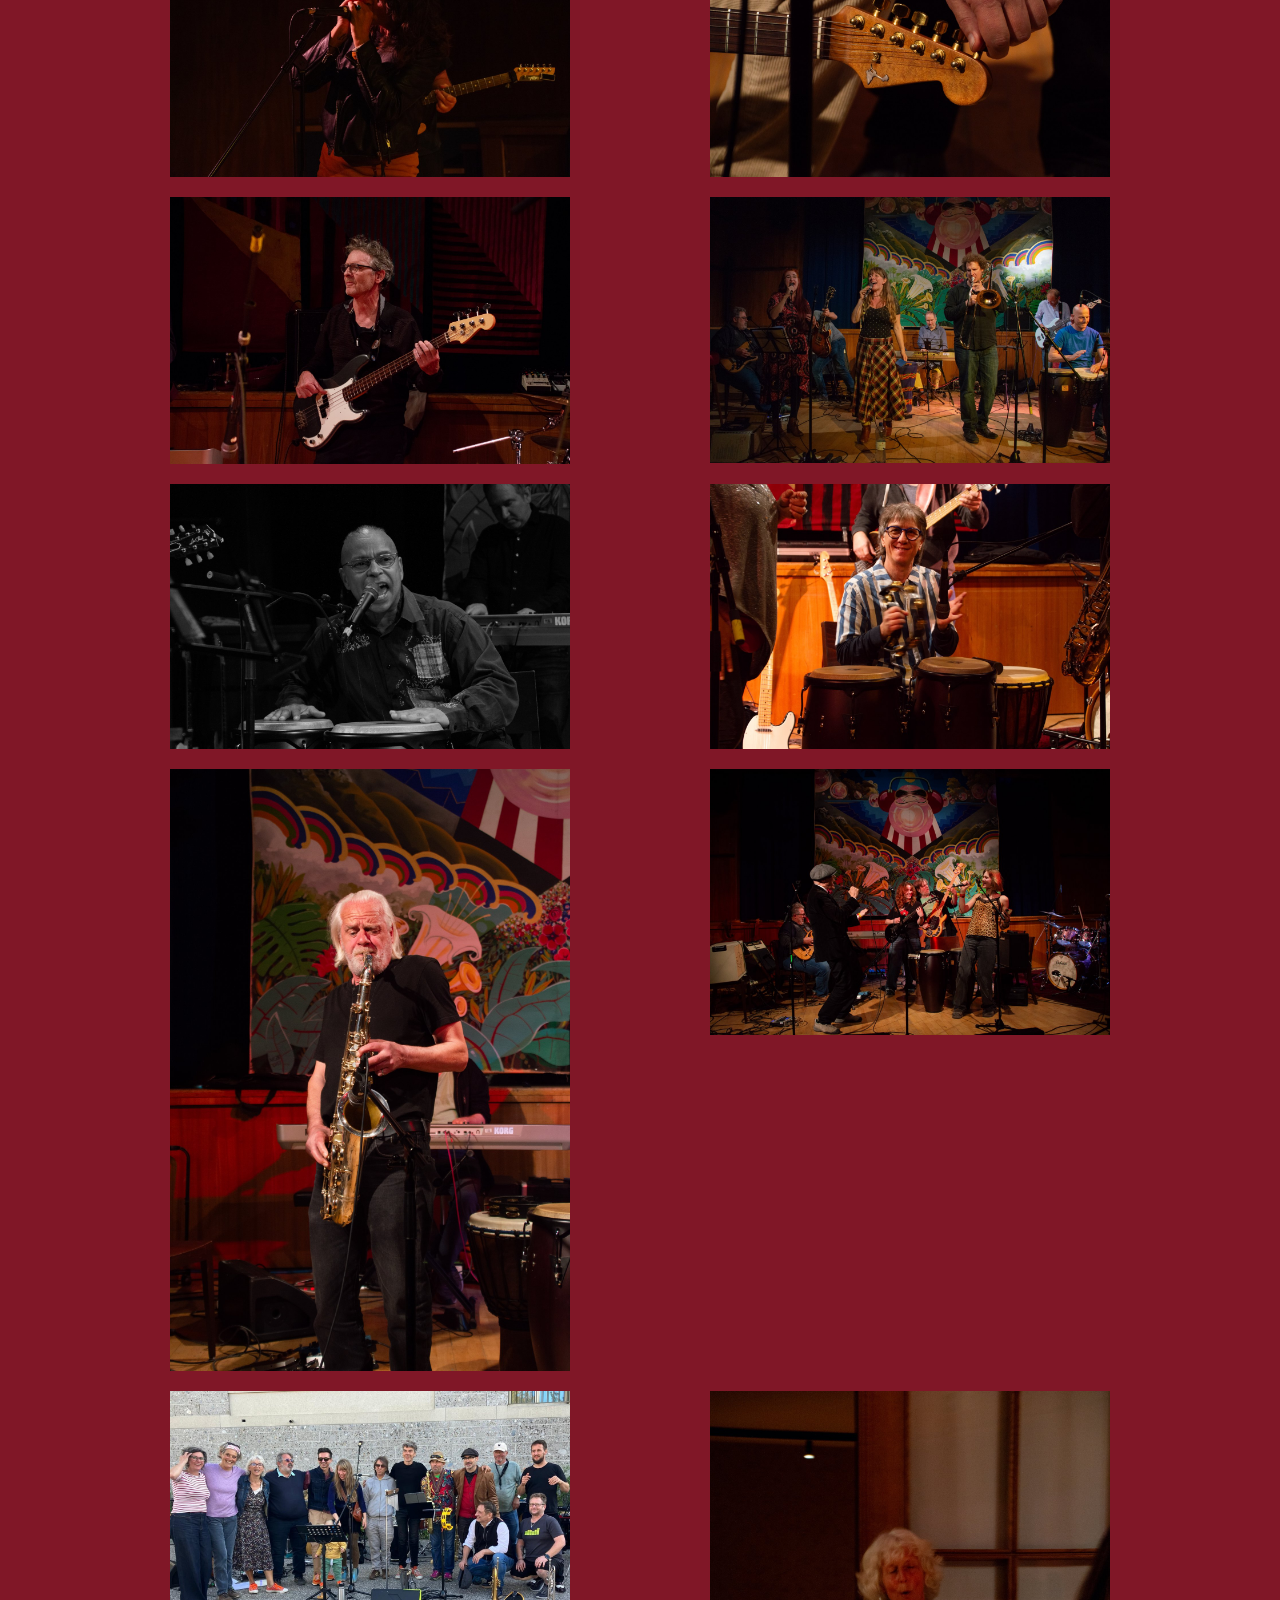
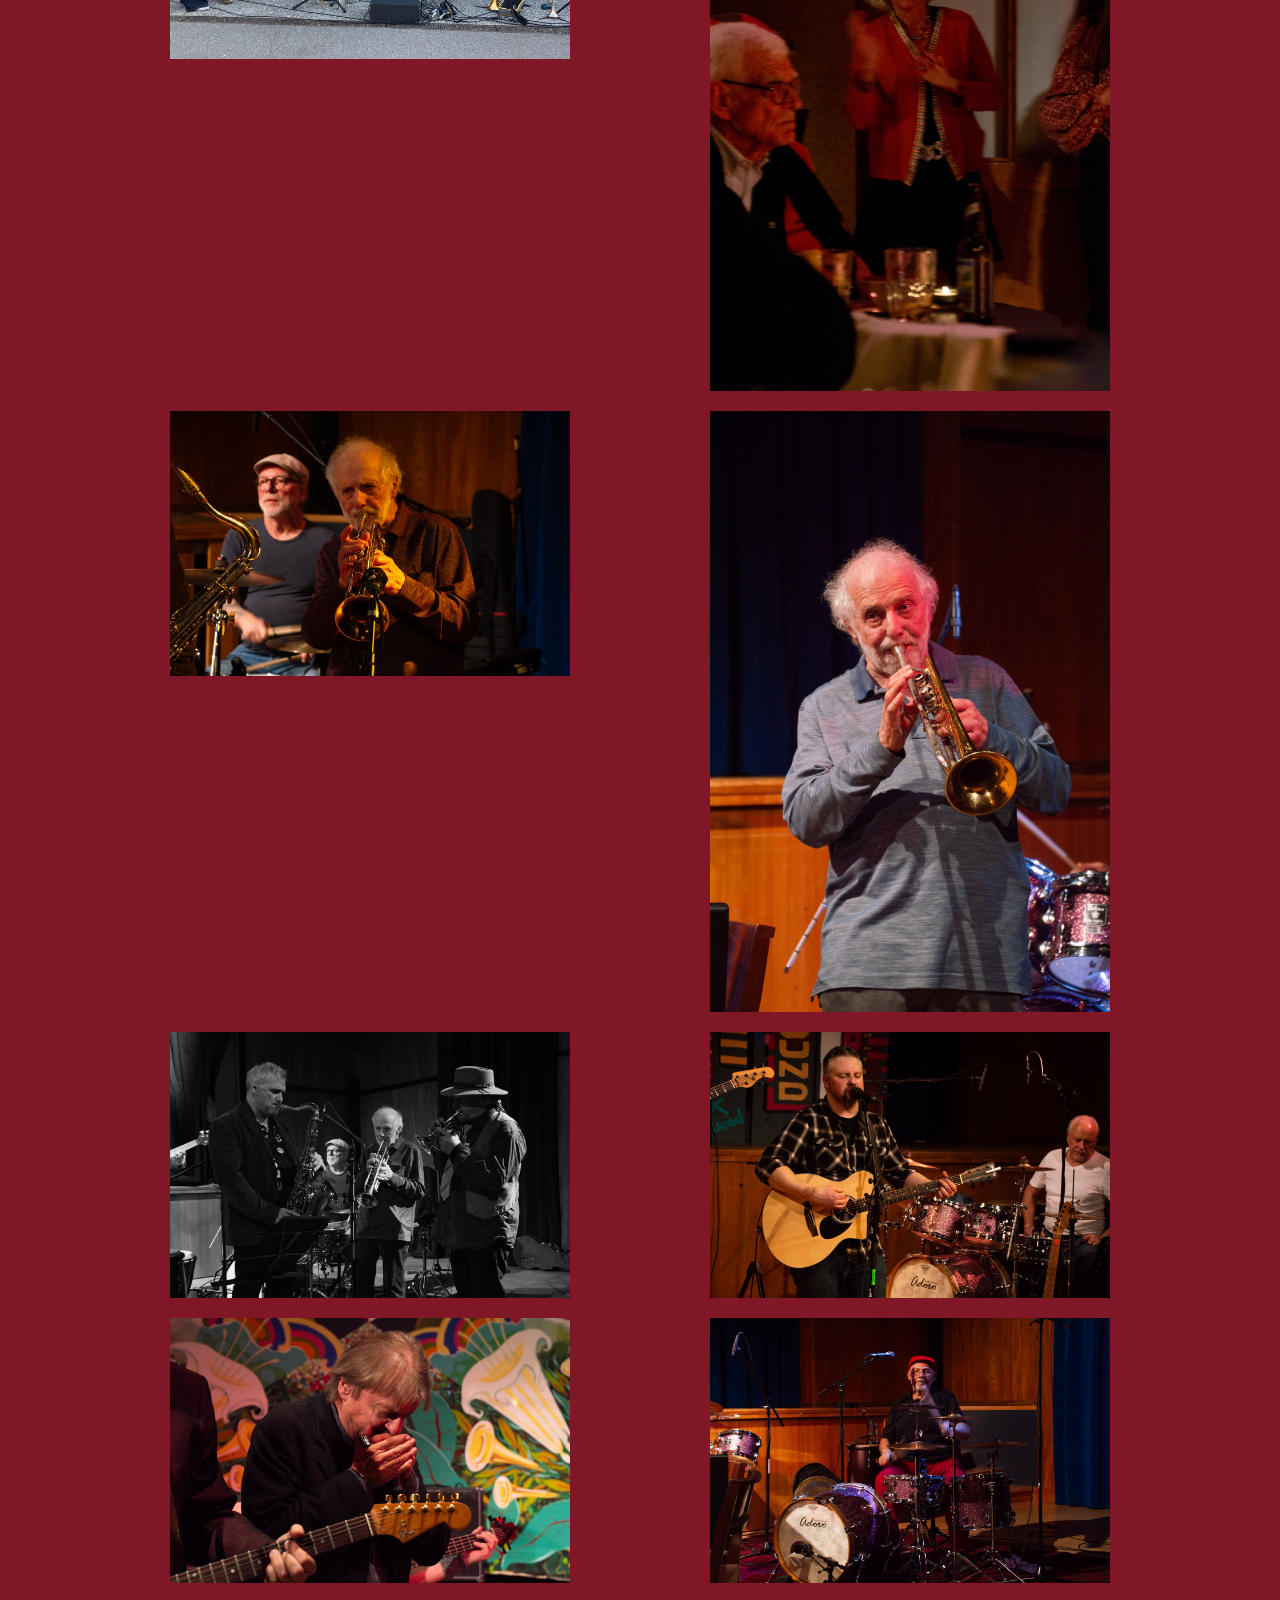
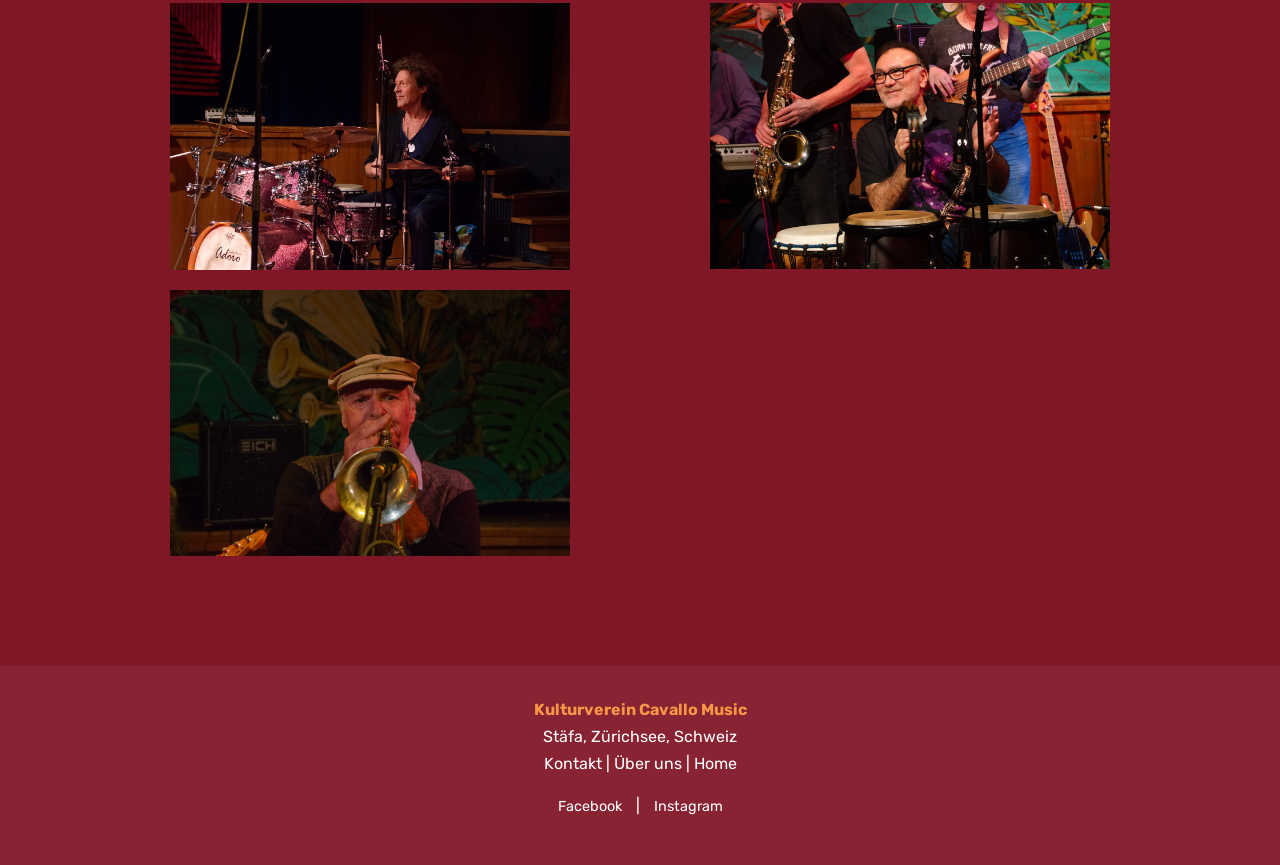
<file: gallery.html>
<!DOCTYPE html>
<html lang="de">
<head>
    <title>Cavallo Music - Galerie</title>
    <link href="https://www.cavallomusic.ch/gallery.html" rel="canonical"/>
    <link href="pictures/favicon-16x16.png" rel="icon" type="image/svg+xml">
    <meta charset="UTF-8">
    <meta content="width=device-width, initial-scale=1.0" name="viewport">
    <meta content="Galerie der Cavallo Music Events und Sessions" name="description">
    <meta content="Galerie, Bilder, Jam Sessions, Konzerte, Events" name="keywords">

    <link href="https://fonts.googleapis.com" rel="preconnect">
    <link crossorigin href="https://fonts.gstatic.com" rel="preconnect">
    <link href="https://fonts.googleapis.com/css2?family=Playfair+Display:wght@400;700&family=Rubik:wght@400;500&display=swap"
          rel="stylesheet">

    <link href="cavallo.css" rel="stylesheet">
</head>
<body>

<!-- Header Section -->
<div class="header-wrapper">
    <div class="header-overlay"></div>
    <img alt="Kulturverein Cavallo Music" src="pictures/header-bg.png" class="header-image"/>
</div>

<!-- Navigation -->
<nav class="main-nav">
    <ul>
        <li><a href="index.html">PROGRAMM</a></li>
        <li><a href="jam.html">JAM</a></li>
        <li><a href="composer-jam.html">COMPOSER-JAM</a></li>
        <li><a href="membership.html">MITGLIEDSCHAFT</a></li>
        <li><a href="verein.html">VEREIN</a></li>
        <li><a href="kontakt.html">TEAM / KONTAKT</a></li>
        <li><a href="gallery.html" class="active">GALERIE</a></li>
        <li><a href="archive.html">RÜCKBLICK</a></li>
    </ul>
</nav>

<main class="content">

    <h2>GALERIE</h2>
    <div class="gallery-grid">
        <div class="gallery-image-container">
            <img class="gallery-image" src="pictures/gallery/73204a1e-3569-4321-a986-9f701c007a23.jpg">
        </div>
        <div class="gallery-image-container">
            <img class="gallery-image" src="pictures/gallery/242b5cc1-aa67-4670-b354-2e0f6011a6c0.jpg">
        </div>
        <div class="gallery-image-container">
            <img class="gallery-image" src="pictures/gallery/fa3e4b77-4f11-45e4-be69-b37f374385c0.jpg">
        </div>
        <div class="gallery-image-container">
            <img class="gallery-image" src="pictures/gallery/d53697c9-f01d-4067-8d2f-8e95eed53368.jpg">
        </div>
        <div class="gallery-image-container">
            <img class="gallery-image" src="pictures/gallery/1e354342-6e4e-4ad3-afe5-f49a7eca7087.jpg">
        </div>
        <div class="gallery-image-container">
            <img class="gallery-image" src="pictures/gallery/35ecf6c0-e975-4dde-9356-aeed4bde4b57.jpg">
        </div>
        <div class="gallery-image-container">
            <img class="gallery-image" src="pictures/gallery/373a1947-5848-4220-97f9-10a4cb0c1752.jpg">
        </div>
        <div class="gallery-image-container">
            <img class="gallery-image" src="pictures/gallery/3764fd59-4b29-459d-bd84-0831a8caf587.jpg">
        </div>
        <div class="gallery-image-container">
            <img class="gallery-image" src="pictures/gallery/422a7a56-efef-4fab-ae74-991b527e8cd6.jpg">
        </div>
        <div class="gallery-image-container">
            <img class="gallery-image" src="pictures/gallery/5860dda2-0d82-4ba9-9365-efb654e6a139.jpg">
        </div>
        <div class="gallery-image-container">
            <img class="gallery-image" src="pictures/gallery/64de8f90-f7f5-46f4-b777-7e6beac39f1a.jpg">
        </div>
        <div class="gallery-image-container">
            <img class="gallery-image" src="pictures/gallery/e8601c0a-fa6f-4595-90bf-7f8af43b204d.jpg">
        </div>
        <div class="gallery-image-container">
            <img class="gallery-image" src="pictures/gallery/14c73154-fad7-4f4a-a8e9-9042aeeb9352.jpg">
        </div>
        <div class="gallery-image-container">
            <img class="gallery-image" src="pictures/gallery/3637c425-557f-4a30-b2e6-0688ab08b4c8.jpg">
        </div>
        <div class="gallery-image-container">
            <img class="gallery-image" src="pictures/gallery/6ca0cbf3-ea24-4f74-9766-53aa27679884.jpg">
        </div>
        <div class="gallery-image-container">
            <img class="gallery-image" src="pictures/gallery/706a666d-58dc-4a08-9638-e8f0e5acd75a.jpg">
        </div>
        <div class="gallery-image-container">
            <img class="gallery-image" src="pictures/gallery/767f72dd-81fa-4481-a454-d174703344c8.jpg">
        </div>
        <div class="gallery-image-container">
            <img class="gallery-image" src="pictures/gallery/29536336-94ad-4796-b68b-1161f29aaec4.jpg">
        </div>
        <div class="gallery-image-container">
            <img class="gallery-image" src="pictures/gallery/3c1b4813-8ebc-4034-965e-99c546f063fe.jpg">
        </div>
        <div class="gallery-image-container">
            <img class="gallery-image" src="pictures/gallery/786ce028-318d-4877-a16a-d95e27f6901e.jpg">
        </div>
        <div class="gallery-image-container">
            <img class="gallery-image" src="pictures/gallery/822727fb-e5aa-4ff3-876a-c971f000e392.jpg">
        </div>
        <div class="gallery-image-container">
            <img class="gallery-image" src="pictures/gallery/a3f5f11f-c773-42d8-86d1-7937a5e7abc5.jpg">
        </div>
        <div class="gallery-image-container">
            <img class="gallery-image" src="pictures/gallery/af3b55f7-5a48-4087-a146-87767b6f24fb.jpg">
        </div>
        <div class="gallery-image-container">
            <img class="gallery-image" src="pictures/gallery/c34f51ce-5932-4bec-a901-72f6cbf3627a.jpg">
        </div>
        <div class="gallery-image-container">
            <img class="gallery-image" src="pictures/gallery/f7428364-daa6-4dbd-99bc-dcd328adf91c.jpg">
        </div>
        <div class="gallery-image-container">
            <img class="gallery-image" src="pictures/gallery/f74e2373-fe5a-4acc-a829-ed7bb8b99d4b.jpg">
        </div>
        <div class="gallery-image-container">
            <img class="gallery-image" src="pictures/gallery/09fca920-4b28-4e5e-bbba-11b83a492063.jpg">
        </div>
    </div> <!-- gallery-grid -->

</main>

<footer class="site-footer">
    <p>
        <strong>Kulturverein Cavallo Music</strong><br>
        Stäfa, Zürichsee, Schweiz<br>
        <a href="kontakt.html">Kontakt</a> |
        <a href="verein.html">Über uns</a> |
        <a href="index.html">Home</a>
    </p>
    <p class="footer-links">
        <a href="https://www.facebook.com/cavallomusic" rel="noopener" target="_blank">Facebook</a> |
        <a href="https://instagram.com/cavallomusic" rel="noopener" target="_blank">Instagram</a>
    </p>
</footer>

</body>
</html>
</file>
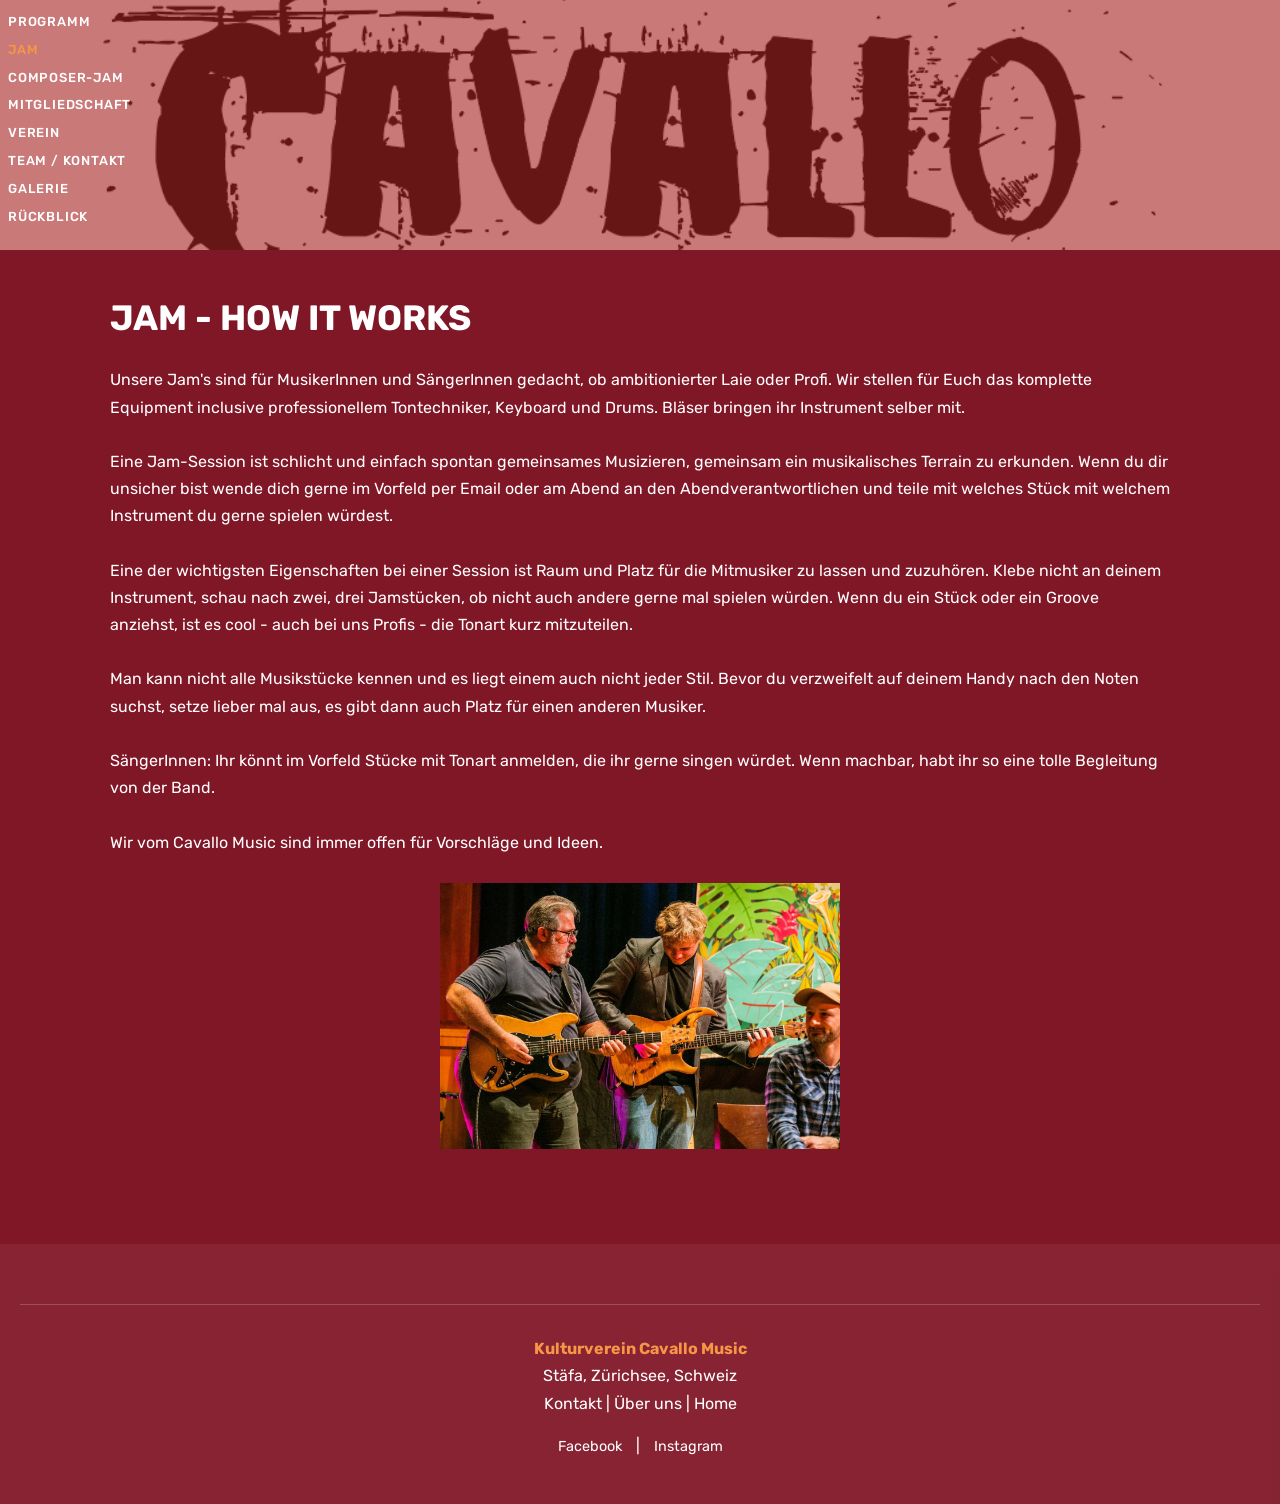
<file: jam.html>
<!DOCTYPE html>
<html lang="de">
<head>
    <title>Cavallo Music - JAM Sessions</title>
    <link rel="canonical" href="https://www.cavallomusic.ch/jam.html" />
    <link rel="icon" href="pictures/favicon-16x16.png" type="image/svg+xml">
    <meta charset="UTF-8">
    <meta name="viewport" content="width=device-width, initial-scale=1.0">
    <meta name="description" content="Cavallo Music Jam Sessions - Jeden Donnerstag während der Saison">
    <meta name="keywords" content="Jam Session, Musik, Stäfa, Zürichsee, Live Music">
    
    <link rel="preconnect" href="https://fonts.googleapis.com">
    <link rel="preconnect" href="https://fonts.gstatic.com" crossorigin>
    <link href="https://fonts.googleapis.com/css2?family=Playfair+Display:wght@400;700&family=Rubik:wght@400;500&display=swap" rel="stylesheet">
    
    <link rel="stylesheet" href="cavallo.css">
</head>
<body>

<!-- Header Section -->
<div class="header-wrapper">
    <div class="header-overlay"></div>
    <img alt="Kulturverein Cavallo Music" src="pictures/header-bg.png" class="header-image"/>
</div>

<!-- Navigation -->
<nav class="main-nav">
    <ul>
        <li><a href="index.html">PROGRAMM</a></li>
        <li><a href="jam.html" class="active">JAM</a></li>
        <li><a href="composer-jam.html">COMPOSER-JAM</a></li>
        <li><a href="membership.html">MITGLIEDSCHAFT</a></li>
        <li><a href="verein.html">VEREIN</a></li>
        <li><a href="kontakt.html">TEAM / KONTAKT</a></li>
        <li><a href="gallery.html">GALERIE</a></li>
        <li><a href="archive.html">RÜCKBLICK</a></li>
    </ul>
</nav>

<main class="content">

<h2>JAM - HOW IT WORKS</h2>
<p>
    Unsere Jam's sind für MusikerInnen und SängerInnen gedacht, ob ambitionierter Laie oder Profi. Wir stellen für Euch das komplette Equipment inclusive professionellem Tontechniker, Keyboard und Drums. Bläser bringen ihr Instrument selber mit.<br>
    <br>
    Eine Jam-Session ist schlicht und einfach spontan gemeinsames Musizieren, gemeinsam ein musikalisches Terrain zu erkunden. Wenn du dir unsicher bist wende dich gerne im Vorfeld per Email oder am Abend an den Abendverantwortlichen und teile mit welches Stück mit welchem Instrument du gerne spielen würdest.<br>
    <br>
    Eine der wichtigsten Eigenschaften bei einer Session ist Raum und Platz für die Mitmusiker zu lassen und zuzuhören. Klebe nicht an deinem Instrument, schau nach zwei, drei Jamstücken, ob nicht auch andere gerne mal spielen würden. Wenn du ein Stück oder ein Groove anziehst, ist es cool - auch bei uns Profis - die Tonart kurz mitzuteilen.<br>
    <br>
    Man kann nicht alle Musikstücke kennen und es liegt einem auch nicht jeder Stil. Bevor du verzweifelt auf deinem Handy nach den Noten suchst, setze lieber mal aus, es gibt dann auch Platz für einen anderen Musiker.<br>
    <br>
    SängerInnen: Ihr könnt im Vorfeld Stücke mit Tonart anmelden, die ihr gerne singen würdet. Wenn machbar, habt ihr so eine tolle Begleitung von der Band.<br>
    <br>
    Wir vom Cavallo Music sind immer offen für Vorschläge und Ideen.<br>
    <br>
    <img class="full-width-img" alt="two guitarists playing together and a guy that looks in the distance" class="full-width-img" src="pictures/Ivan in action.jpg"/> 
</p>

</main>

<footer class="site-footer">
    <hr>
    <p>
        <strong>Kulturverein Cavallo Music</strong><br>
        Stäfa, Zürichsee, Schweiz<br>
        <a href="kontakt.html">Kontakt</a> | 
        <a href="verein.html">Über uns</a> | 
        <a href="index.html">Home</a>
    </p>
    <p class="footer-links">
        <a href="https://www.facebook.com/cavallomusic" target="_blank" rel="noopener">Facebook</a> | 
        <a href="https://instagram.com/cavallomusic" target="_blank" rel="noopener">Instagram</a>
    </p>
</footer>

</body>
</html>
</file>
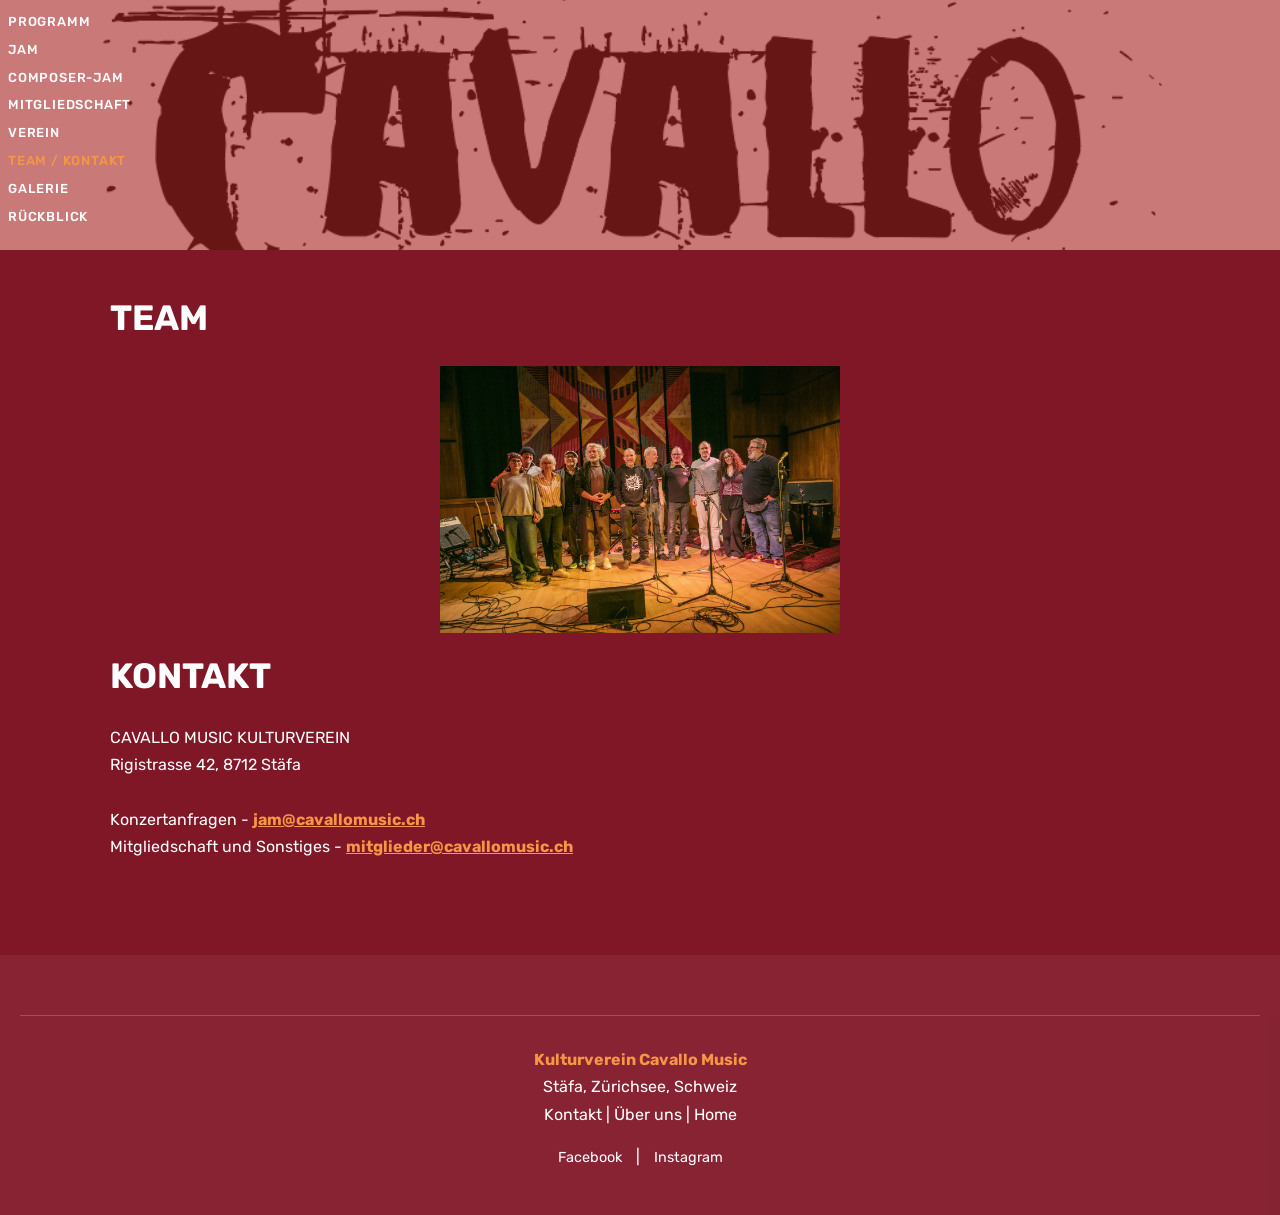
<file: kontakt.html>
<!DOCTYPE html>
<html lang="de">
<head>
    <title>Cavallo Music - Team / Kontakt</title>
    <link rel="canonical" href="https://www.cavallomusic.ch/kontakt.html" />
    <link rel="icon" href="pictures/favicon-16x16.png" type="image/svg+xml">
    <meta charset="UTF-8">
    <meta name="viewport" content="width=device-width, initial-scale=1.0">
    <meta name="description" content="Kontaktiere das Team vom Kulturverein Cavallo Music - Wir freuen uns auf deine Nachricht">
    <meta name="keywords" content="Kontakt, Team, Vorstand, Jam-Master, Stäfa, Zürichsee">
    
    <link rel="preconnect" href="https://fonts.googleapis.com">
    <link rel="preconnect" href="https://fonts.gstatic.com" crossorigin>
    <link href="https://fonts.googleapis.com/css2?family=Playfair+Display:wght@400;700&family=Rubik:wght@400;500&display=swap" rel="stylesheet">
    
    <link rel="stylesheet" href="cavallo.css">
</head>
<body>

<!-- Header Section -->
<div class="header-wrapper">
    <div class="header-overlay"></div>
    <img alt="Kulturverein Cavallo Music" src="pictures/header-bg.png" class="header-image"/>
</div>

<!-- Navigation -->
<nav class="main-nav">
    <ul>
        <li><a href="index.html">PROGRAMM</a></li>
        <li><a href="jam.html">JAM</a></li>
        <li><a href="composer-jam.html">COMPOSER-JAM</a></li>
        <li><a href="membership.html">MITGLIEDSCHAFT</a></li>
        <li><a href="verein.html">VEREIN</a></li>
        <li><a href="kontakt.html" class="active">TEAM / KONTAKT</a></li>
        <li><a href="gallery.html">GALERIE</a></li>
        <li><a href="archive.html">RÜCKBLICK</a></li>
    </ul>
</nav>

<main class="content">

<h2>TEAM</h2>
<p>
    <img class="full-width-img" alt="a group of 11 happy looking people on a stage" class="full-width-img" src="pictures/team.jpg">
</p>

    <h2>KONTAKT</h2>
    <p>
        CAVALLO MUSIC KULTURVEREIN<br>
        Rigistrasse 42, 8712 Stäfa<br>
        <br>
        Konzertanfragen - <a class="location-link" href="mailto:jam@cavallomusic.ch">jam@cavallomusic.ch</a><br>
        Mitgliedschaft und Sonstiges - <a class="location-link" href="mailto:mitglieder@cavallomusic.ch">mitglieder@cavallomusic.ch</a><br>
    </p>
</main>

<footer class="site-footer">
    <hr>
    <p>
        <strong>Kulturverein Cavallo Music</strong><br>
        Stäfa, Zürichsee, Schweiz<br>
        <a href="kontakt.html">Kontakt</a> |
        <a href="verein.html">Über uns</a> |
        <a href="index.html">Home</a>
    </p>
    <p class="footer-links">
        <a href="https://www.facebook.com/cavallomusic" rel="noopener" target="_blank">Facebook</a> |
        <a href="https://instagram.com/cavallomusic" rel="noopener" target="_blank">Instagram</a>
    </p>
</footer>

</body>
</html>
</file>
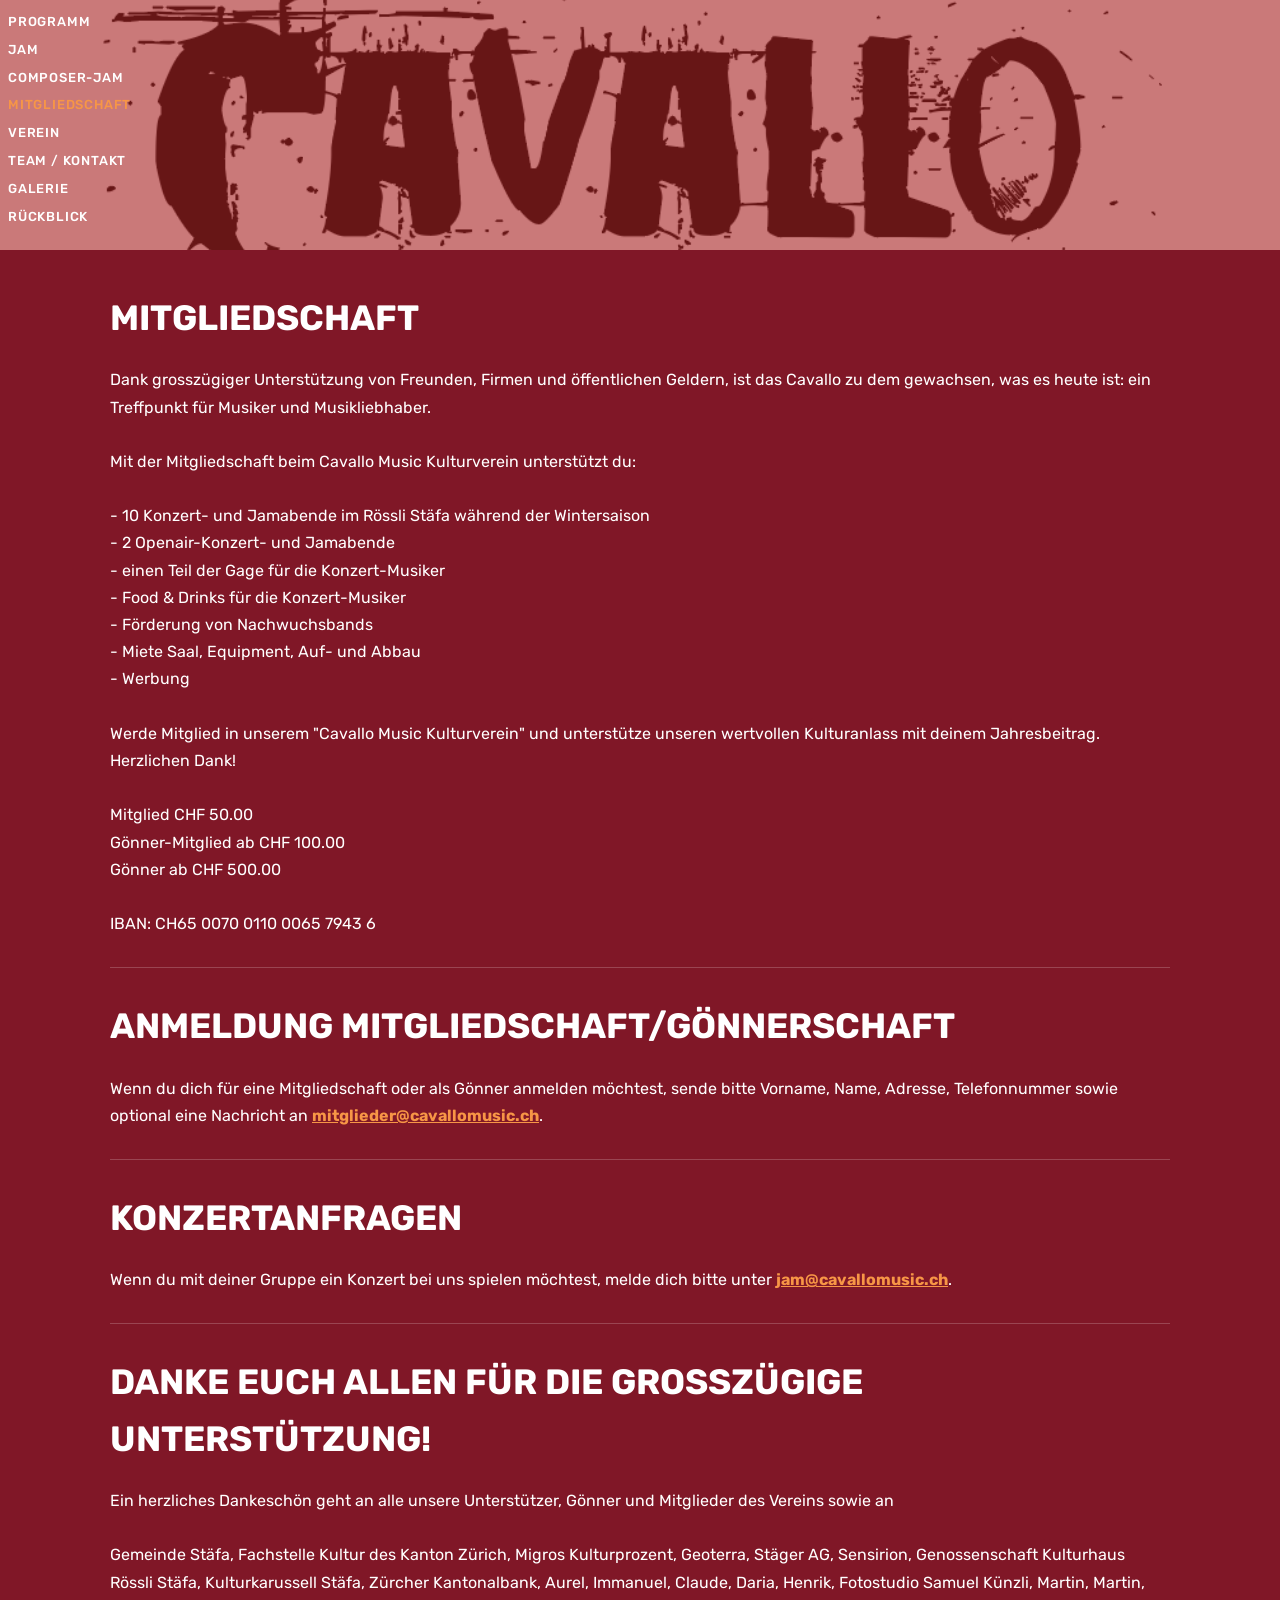
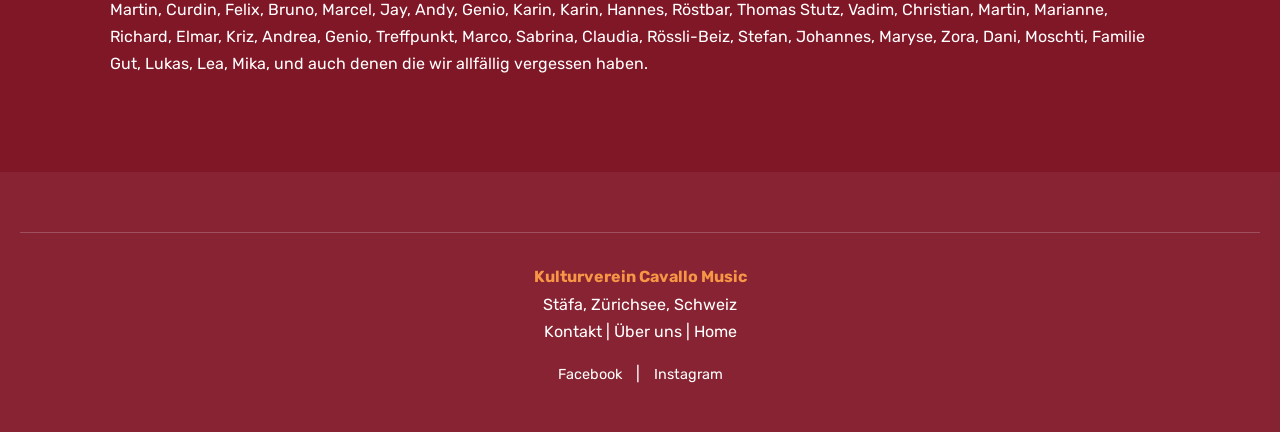
<file: membership.html>
<!DOCTYPE html>
<html lang="de">
<head>
    <title>Cavallo Music - Mitgliedschaft Anmeldung</title>
    <link href="https://www.cavallomusic.ch/membership.html" rel="canonical"/>
    <link href="pictures/favicon-16x16.png" rel="icon" type="image/svg+xml">
    <meta charset="UTF-8">
    <meta content="width=device-width, initial-scale=1.0" name="viewport">
    <meta content="Werde Mitglied beim Kulturverein Cavallo Music - Unterstütze die Jazz- und Musikszene am Zürichsee"
          name="description">
    <meta content="Mitgliedschaft, Verein, Unterstützen, Kultur, Stäfa" name="keywords">

    <link href="https://fonts.googleapis.com" rel="preconnect">
    <link crossorigin href="https://fonts.gstatic.com" rel="preconnect">
    <link href="https://fonts.googleapis.com/css2?family=Playfair+Display:wght@400;700&family=Rubik:wght@400;500&display=swap"
          rel="stylesheet">

    <link href="cavallo.css" rel="stylesheet">
</head>
<body>

<!-- Header Section -->
<div class="header-wrapper">
    <div class="header-overlay"></div>
    <img alt="Kulturverein Cavallo Music" src="pictures/header-bg.png" class="header-image"/>
</div>

<!-- Navigation -->
<nav class="main-nav">
    <ul>
        <li><a href="index.html">PROGRAMM</a></li>
        <li><a href="jam.html">JAM</a></li>
        <li><a href="composer-jam.html">COMPOSER-JAM</a></li>
        <li><a class="active" href="membership.html">MITGLIEDSCHAFT</a></li>
        <li><a href="verein.html">VEREIN</a></li>
        <li><a href="kontakt.html">TEAM / KONTAKT</a></li>
        <li><a href="gallery.html">GALERIE</a></li>
        <li><a href="archive.html">RÜCKBLICK</a></li>
    </ul>
</nav>

<main class="content">

    <h2>MITGLIEDSCHAFT</h2>
    <p>
        Dank grosszügiger Unterstützung von Freunden, Firmen und öffentlichen Geldern, ist das Cavallo zu dem gewachsen,
        was es heute ist: ein Treffpunkt für Musiker und Musikliebhaber.<br>
        <br>
        Mit der Mitgliedschaft beim Cavallo Music Kulturverein unterstützt du:<br>
        <br>
        - 10 Konzert- und Jamabende im Rössli Stäfa während der Wintersaison<br>
        - 2 Openair-Konzert- und Jamabende<br>
        - einen Teil der Gage für die Konzert-Musiker<br>
        - Food & Drinks für die Konzert-Musiker<br>
        - Förderung von Nachwuchsbands<br>
        - Miete Saal, Equipment, Auf- und Abbau<br>
        - Werbung<br>
        <br>
        Werde Mitglied in unserem "Cavallo Music Kulturverein" und unterstütze unseren wertvollen Kulturanlass mit
        deinem Jahresbeitrag. Herzlichen Dank!<br>
        <br>
        Mitglied CHF 50.00<br>
        Gönner-Mitglied ab CHF 100.00<br>
        Gönner ab CHF 500.00<br>
        <br>
        IBAN: CH65 0070 0110 0065 7943 6<br>
    </p>

    <hr>

    <h2>ANMELDUNG MITGLIEDSCHAFT/GÖNNERSCHAFT</h2>
    <p>
        Wenn du dich für eine Mitgliedschaft oder als Gönner anmelden möchtest, sende bitte Vorname, Name, Adresse, Telefonnummer sowie optional eine Nachricht an <a class="location-link" href="mailto:mitglieder@cavallomusic.ch">mitglieder@cavallomusic.ch</a>.
    </p>

    <hr>

    <h2>KONZERTANFRAGEN</h2>
    <p>
        Wenn du mit deiner Gruppe ein Konzert bei uns spielen möchtest, melde dich bitte unter <a class="location-link" href="mailto:jam@cavallomusic.ch">jam@cavallomusic.ch</a>.
    </p>

    <hr>

    <h2>DANKE EUCH ALLEN FÜR DIE GROSSZÜGIGE UNTERSTÜTZUNG!</h2>
    <p>
        Ein herzliches Dankeschön geht an alle unsere Unterstützer, Gönner und Mitglieder des Vereins sowie an<br>
        <br>
        Gemeinde Stäfa, Fachstelle Kultur des Kanton Zürich, Migros Kulturprozent, Geoterra, Stäger AG, Sensirion,
        Genossenschaft Kulturhaus Rössli Stäfa, Kulturkarussell Stäfa, Zürcher Kantonalbank, Aurel, Immanuel, Claude,
        Daria, Henrik, Fotostudio Samuel Künzli, Martin, Martin, Martin, Curdin, Felix, Bruno, Marcel, Jay, Andy, Genio,
        Karin, Karin, Hannes, Röstbar, Thomas Stutz, Vadim, Christian, Martin, Marianne, Richard, Elmar, Kriz, Andrea,
        Genio, Treffpunkt, Marco, Sabrina, Claudia, Rössli-Beiz, Stefan, Johannes, Maryse, Zora, Dani, Moschti, Familie
        Gut, Lukas, Lea, Mika, und auch denen die wir allfällig vergessen haben.<br>
    </p>

</main>

<footer class="site-footer">
    <hr>
    <p>
        <strong>Kulturverein Cavallo Music</strong><br>
        Stäfa, Zürichsee, Schweiz<br>
        <a href="kontakt.html">Kontakt</a> |
        <a href="verein.html">Über uns</a> |
        <a href="index.html">Home</a>
    </p>
    <p class="footer-links">
        <a href="https://www.facebook.com/cavallomusic" rel="noopener" target="_blank">Facebook</a> |
        <a href="https://instagram.com/cavallomusic" rel="noopener" target="_blank">Instagram</a>
    </p>
</footer>

</body>
</html>
</file>
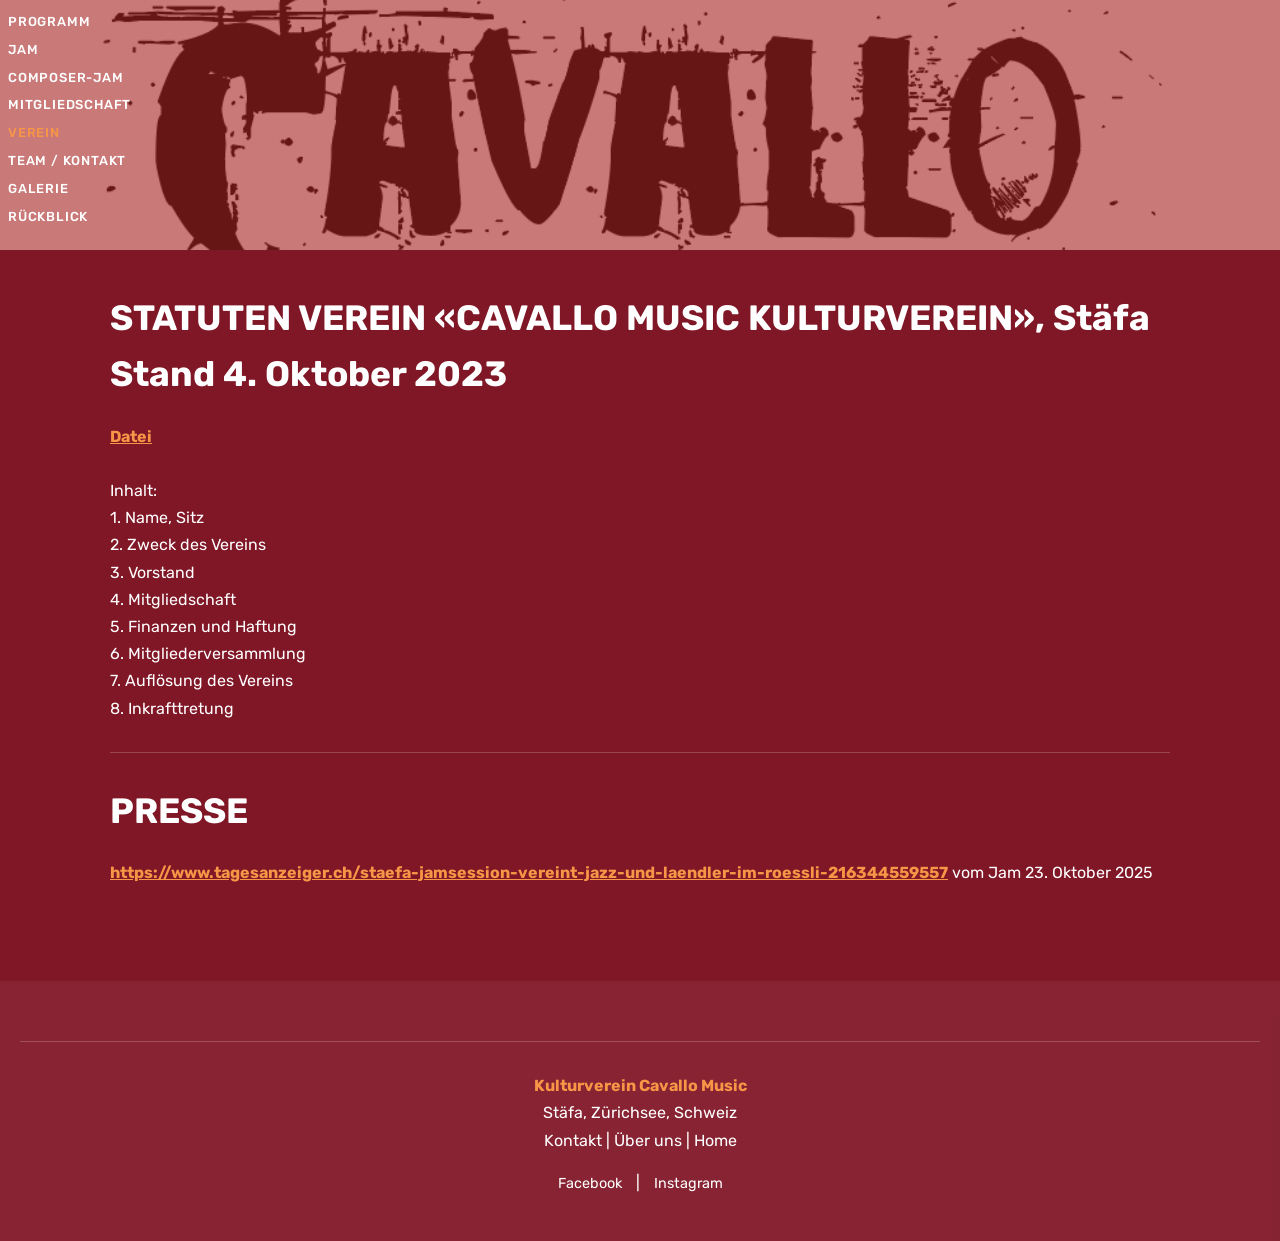
<file: verein.html>
<!DOCTYPE html>
<html lang="de">
<head>
    <title>Cavallo Music - Über den Verein</title>
    <link href="https://www.cavallomusic.ch/verein.html" rel="canonical" />
    <link href="pictures/favicon-16x16.png" rel="icon" type="image/svg+xml">
    <meta charset="UTF-8">
    <meta content="width=device-width, initial-scale=1.0" name="viewport">
    <meta content="Über den Kulturverein Cavallo Music - Geschichte, Mission und Werte" name="description">
    <meta content="Verein, Kulturverein, Geschichte, Mission, Stäfa, Zürichsee" name="keywords">

    <link href="https://fonts.googleapis.com" rel="preconnect">
    <link crossorigin href="https://fonts.gstatic.com" rel="preconnect">
    <link href="https://fonts.googleapis.com/css2?family=Playfair+Display:wght@400;700&family=Rubik:wght@400;500&display=swap" rel="stylesheet">

    <link href="cavallo.css" rel="stylesheet">
</head>
<body>

<!-- Header Section -->
<div class="header-wrapper">
    <div class="header-overlay"></div>
    <img alt="Kulturverein Cavallo Music" src="pictures/header-bg.png" class="header-image"/>
</div>

<!-- Navigation -->
<nav class="main-nav">
    <ul>
        <li><a href="index.html">PROGRAMM</a></li>
        <li><a href="jam.html">JAM</a></li>
        <li><a href="composer-jam.html">COMPOSER-JAM</a></li>
        <li><a href="membership.html">MITGLIEDSCHAFT</a></li>
        <li><a class="active" href="verein.html">VEREIN</a></li>
        <li><a href="kontakt.html">TEAM / KONTAKT</a></li>
        <li><a href="gallery.html">GALERIE</a></li>
        <li><a href="archive.html">RÜCKBLICK</a></li>
    </ul>
</nav>

<main class="content">

    <h2>STATUTEN VEREIN «CAVALLO MUSIC KULTURVEREIN», Stäfa
        Stand 4. Oktober 2023</h2>
    <p>
        <a class="location-link"
           href="pictures/Statuten - Stand vom 4. Oktober 2023.pdf">Datei</a><br>

        <br>
        Inhalt:<br>
        1. Name, Sitz<br>
        2. Zweck des Vereins<br>
        3. Vorstand<br>
        4. Mitgliedschaft<br>
        5. Finanzen und Haftung<br>
        6. Mitgliederversammlung<br>
        7. Auflösung des Vereins<br>
        8. Inkrafttretung<br>
    </p>
    <hr>

    <h2>PRESSE</h2>
    <p><a class="location-link"
          href="https://www.tagesanzeiger.ch/staefa-jamsession-vereint-jazz-und-laendler-im-roessli-216344559557">https://www.tagesanzeiger.ch/staefa-jamsession-vereint-jazz-und-laendler-im-roessli-216344559557</a>
        vom Jam 23. Oktober 2025</p>
</main>

<footer class="site-footer">
    <hr>
    <p>
        <strong>Kulturverein Cavallo Music</strong><br>
        Stäfa, Zürichsee, Schweiz<br>
        <a href="kontakt.html">Kontakt</a> |
        <a href="verein.html">Über uns</a> |
        <a href="index.html">Home</a>
    </p>
    <p class="footer-links">
        <a href="https://www.facebook.com/cavallomusic" rel="noopener" target="_blank">Facebook</a> |
        <a href="https://instagram.com/cavallomusic" rel="noopener" target="_blank">Instagram</a>
    </p>
</footer>

</body>
</html>
</file>
<file: cavallo.css>
* {
    box-sizing: border-box;
    margin: 0;
    padding: 0;
}

body {
    font-family: "Rubik", sans-serif;
    font-size: 16px;
    line-height: 1.6;
    background-color: #801727;
    color: #ffffff;
}

.location-link {
    color: #f79646;
    font-weight: bold;
    text-decoration: underline;
    transition: all 0.3s ease;
}

.location-link:hover {
    color: #ffcc00;
    text-decoration: underline;
    text-decoration-thickness: 2px;
}

a {
    color: #ffffff;
    text-decoration: none;
    transition: color 0.3s ease;
}

a:hover {
    color: #f79646;
}

a:visited {
    color: #ffffff;
}

.header-wrapper {
    position: relative;
    height: 250px;
    overflow: hidden;
    margin-bottom: 0;
}

.header-image {
    width: 100%;
    height: 100%;
    object-fit: cover;
    position: absolute;
    top: 0;
    left: 0;
}

.header-overlay {
    position: absolute;
    top: 0;
    left: 0;
    width: 100%;
    height: 100%;
    background-color: #A92525;
    opacity: 0.61;
    z-index: 1;
}

.main-nav {
    margin: 0;
    padding: 8px 0;
    background-color: transparent;
    position: absolute;
    top: 0;
    left: 0;
    right: 0;
    z-index: 100;
}

.main-nav a {
    display: block;
    padding: 3px 8px;
    color: #ffffff;
    font-weight: 500;
    font-size: 13px;
    text-transform: uppercase;
    letter-spacing: 0.8px;
    transition: color 0.3s ease;
}

.main-nav a.active {
    color: #f79646;
}

.main-nav a:hover,
.main-nav a.active {
    color: #f79646;
}

h2 {
    font-size: 2.2rem;
    color: #ffffff;
    margin-bottom: 20px;
}

h3 {
    font-family: "Playfair Display", serif;
    font-size: 1.6rem;
    color: #f79646;
    margin-bottom: 15px;
}

p {
    margin-bottom: 15px;
    font-size: 1rem;
    line-height: 1.7;
}

strong {
    color: #f79646;
}

h3 {
    font-family: "Playfair Display", serif;
    font-size: 1.6rem;
    color: #f79646;
    margin-bottom: 15px;
}

hr {
    border: none;
    border-top: 1px solid rgba(255, 255, 255, 0.2);
    margin: 30px 0;
}

.content {
    max-width: 1100px;
    margin: 0 auto;
    padding: 40px 20px;
}

.site-footer {
    margin-top: 40px;
    padding: 30px 20px;
    text-align: center;
    background-color: rgba(255, 255, 255, 0.05);
}

.footer-links {
    margin-top: 15px;
}

.footer-links a {
    margin: 0 10px;
    font-size: 0.9rem;
}

.full-width-img {
    max-width: 400px;
    height: auto;
    width: 100%;
    display: block;
    margin: 0 auto;
}

/* Container for image on left and text on right */
.image-text-container {
    display: flex;
    gap: 20px;
    margin-bottom: 30px;
    align-items: flex-start;
}

.image-text-container p {
    flex: 1;
    margin-bottom: 0;
}

/* Image positioned to the left */
.left-image {
    max-width: 400px;
    height: auto;
    width: 100%;
    flex: 0 0 auto;
}

/* Responsive behavior for narrow screens */
@media (max-width: 768px) {
    .image-text-container {
        flex-direction: column;
        text-align: left;
    }
    
    .left-image {
        margin: 0 auto 15px;
        display: block;
    }
    
    /* Remove margin below images in mobile view since text will be below */
    .image-text-container img {
        margin-bottom: 15px;
    }
}

/* Gallery grid layout */
.gallery-grid {
    display: grid;
    grid-template-columns: repeat(2, 1fr);
    gap: 20px;
    margin-bottom: 30px;
}

.gallery-image-container {
    break-inside: avoid;
}

.gallery-image {
    width: 100%;
    height: auto;
    max-width: 400px;
    object-fit: cover;
    display: block;
    margin: 0 auto;
}

/* Responsive gallery layout */
@media (max-width: 768px) {
    .gallery-grid {
        grid-template-columns: 1fr;
    }
    
    .gallery-image-container {
        margin-bottom: 20px;
    }
}
</file>
